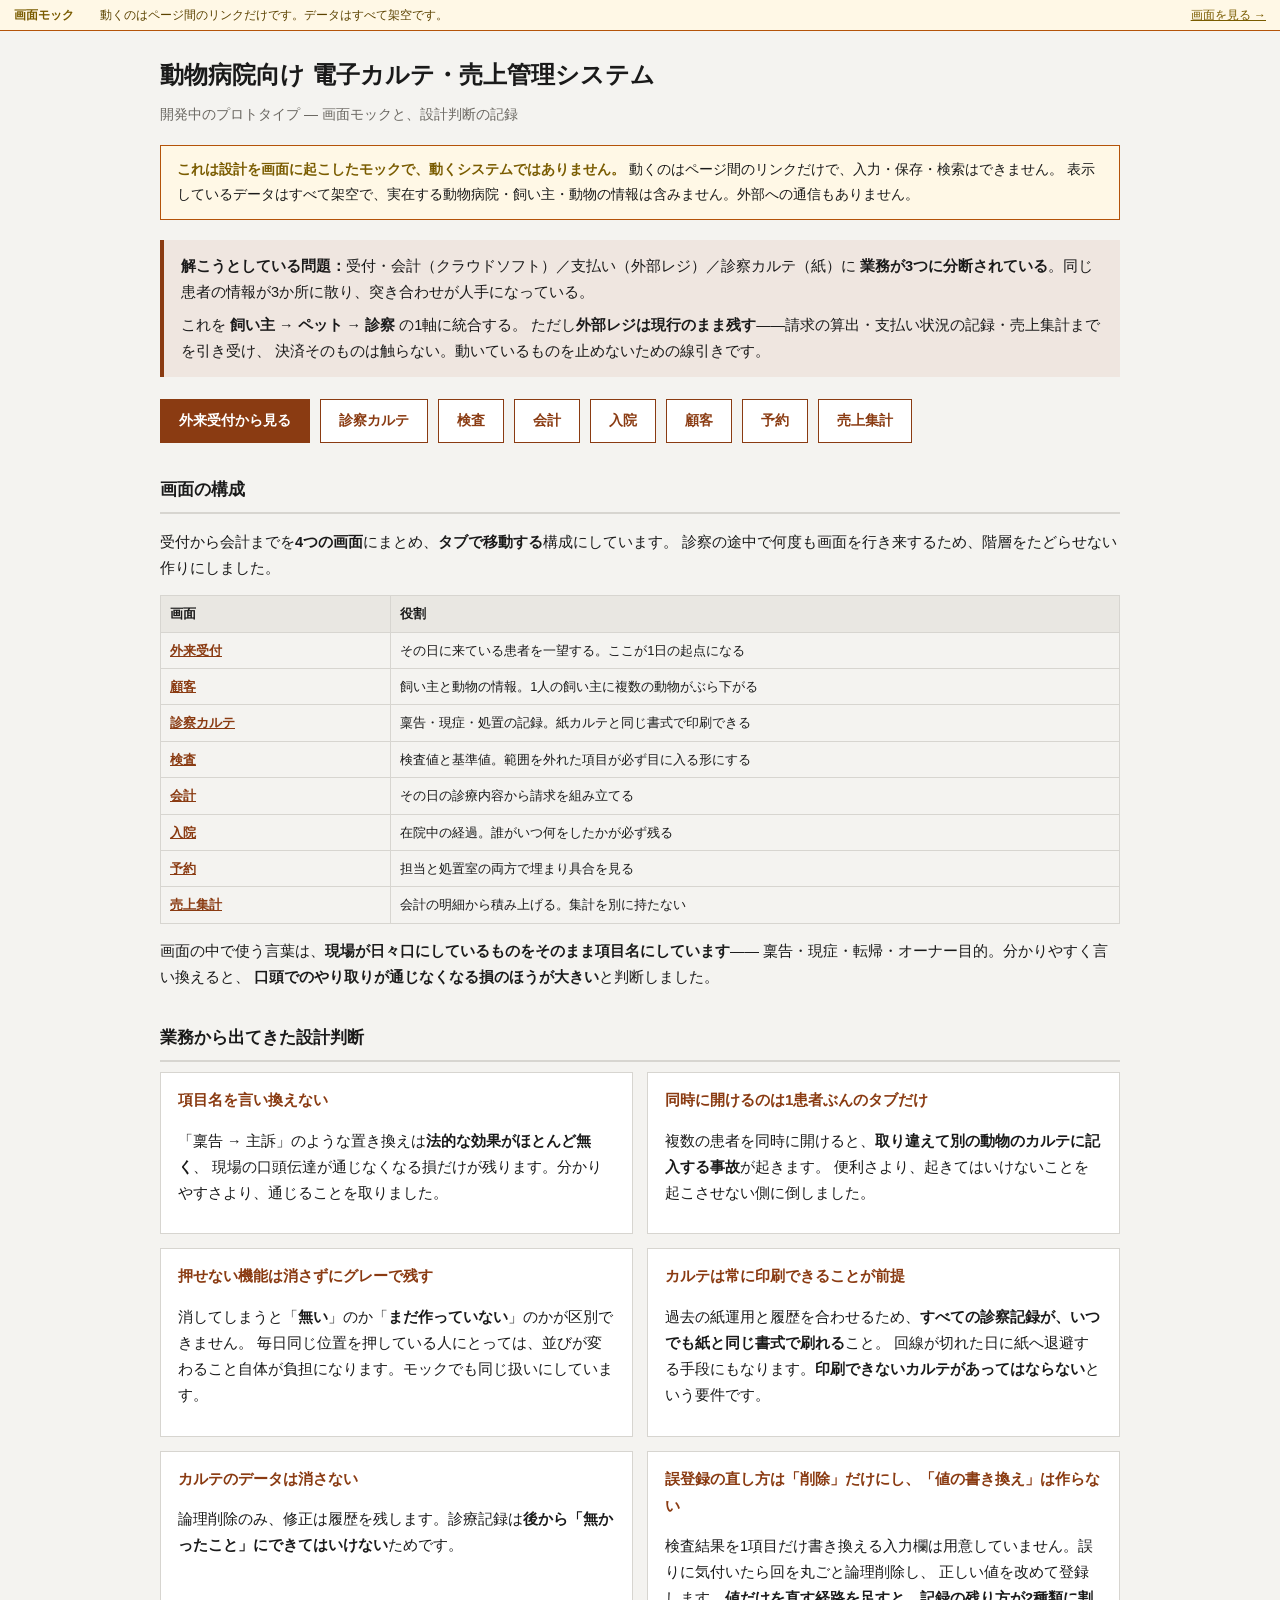
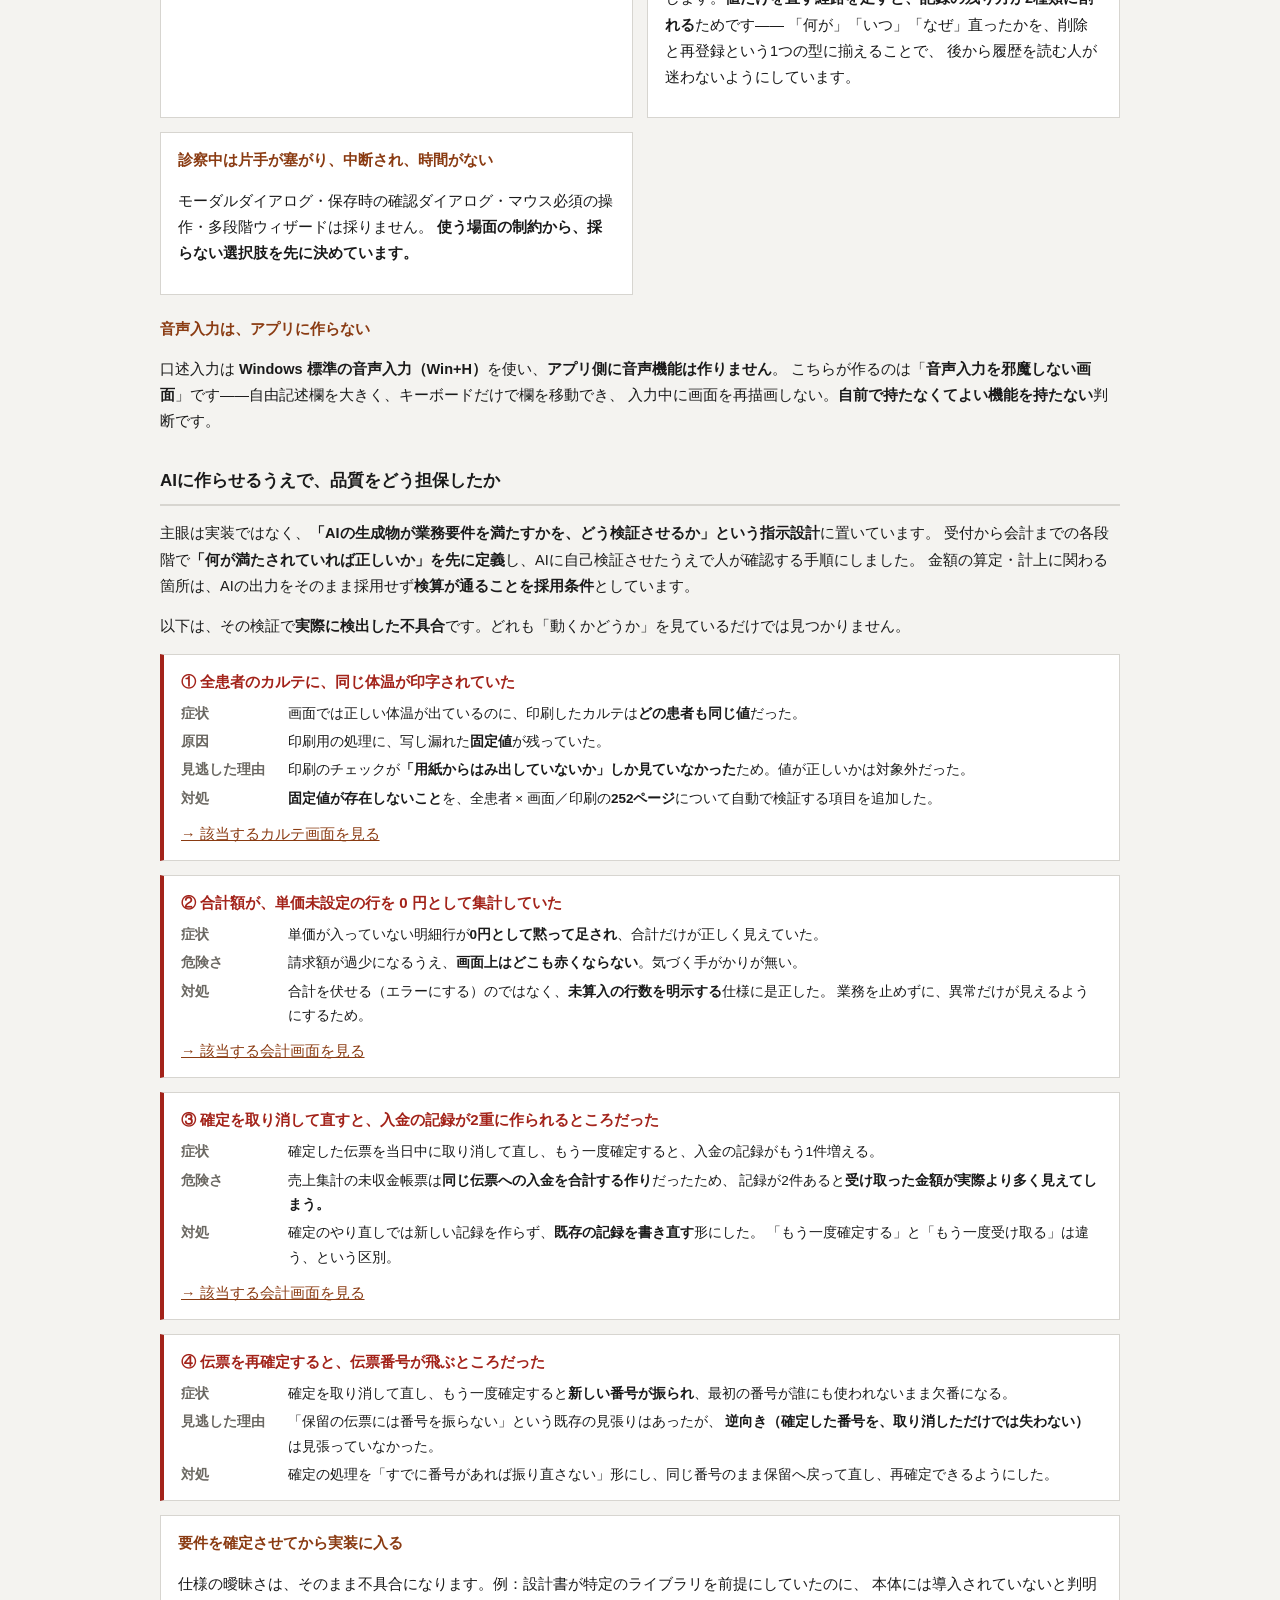
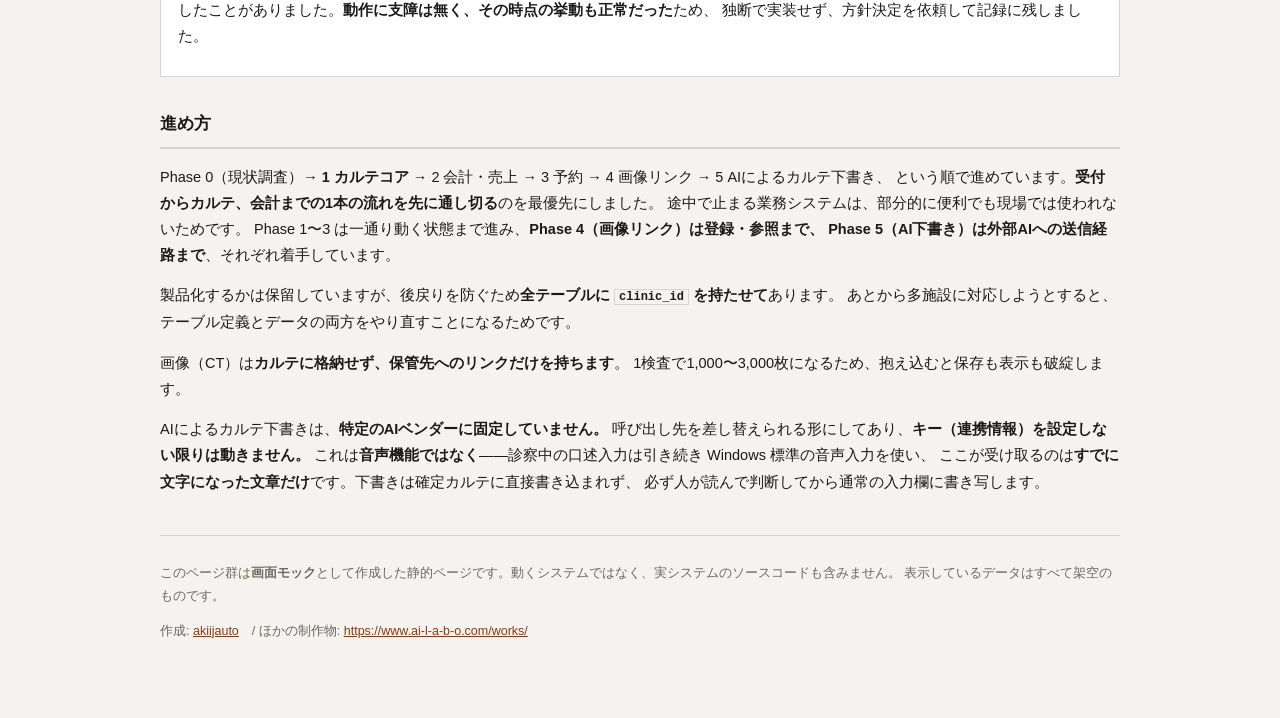
<file: index.html>
<!DOCTYPE html>
<html lang="ja">
<head>
<meta charset="UTF-8">
<meta name="viewport" content="width=device-width, initial-scale=1">
<title>動物病院向け電子カルテ — 画面モックと設計判断</title>
<meta name="description" content="開発中の動物病院向け電子カルテの画面モック。紙カルテ・分断された業務を1軸に統合する設計と、AIに業務システムを作らせる際の品質担保の考え方。">
<link rel="stylesheet" href="style.css">
</head>
<body>

<div class="mockbar">
  <b>画面モック</b>　動くのはページ間のリンクだけです。データはすべて架空です。
  <a href="list.html">画面を見る →</a>
</div>

<div class="wrap">

<h1>動物病院向け 電子カルテ・売上管理システム</h1>
<p class="sub">開発中のプロトタイプ — 画面モックと、設計判断の記録</p>

<div class="banner">
  <b>これは設計を画面に起こしたモックで、動くシステムではありません。</b>
  動くのはページ間のリンクだけで、入力・保存・検索はできません。
  表示しているデータはすべて架空で、実在する動物病院・飼い主・動物の情報は含みません。外部への通信もありません。
</div>

<div class="lead">
  <p><b>解こうとしている問題：</b>受付・会計（クラウドソフト）／支払い（外部レジ）／診察カルテ（紙）に
  <b>業務が3つに分断されている</b>。同じ患者の情報が3か所に散り、突き合わせが人手になっている。</p>
  <p>これを <b>飼い主 → ペット → 診察</b> の1軸に統合する。
  ただし<b>外部レジは現行のまま残す</b>——請求の算出・支払い状況の記録・売上集計までを引き受け、
  決済そのものは触らない。動いているものを止めないための線引きです。</p>
</div>

<div class="btnrow">
  <a href="list.html">外来受付から見る</a>
  <a class="ghost" href="karte.html">診察カルテ</a>
  <a class="ghost" href="exam.html">検査</a>
  <a class="ghost" href="accounting.html">会計</a>
  <a class="ghost" href="ward.html">入院</a>
  <a class="ghost" href="owner.html">顧客</a>
  <a class="ghost" href="reservation.html">予約</a>
  <a class="ghost" href="sales.html">売上集計</a>
</div>

<h2>画面の構成</h2>

<p>受付から会計までを<b>4つの画面</b>にまとめ、<b>タブで移動する</b>構成にしています。
診察の途中で何度も画面を行き来するため、階層をたどらせない作りにしました。</p>

<table>
<tr><th style="width:24%">画面</th><th>役割</th></tr>
<tr><td><a href="list.html"><b>外来受付</b></a></td><td>その日に来ている患者を一望する。ここが1日の起点になる</td></tr>
<tr><td><a href="owner.html"><b>顧客</b></a></td><td>飼い主と動物の情報。1人の飼い主に複数の動物がぶら下がる</td></tr>
<tr><td><a href="karte.html"><b>診察カルテ</b></a></td><td>稟告・現症・処置の記録。紙カルテと同じ書式で印刷できる</td></tr>
<tr><td><a href="exam.html"><b>検査</b></a></td><td>検査値と基準値。範囲を外れた項目が必ず目に入る形にする</td></tr>
<tr><td><a href="accounting.html"><b>会計</b></a></td><td>その日の診療内容から請求を組み立てる</td></tr>
<tr><td><a href="ward.html"><b>入院</b></a></td><td>在院中の経過。誰がいつ何をしたかが必ず残る</td></tr>
<tr><td><a href="reservation.html"><b>予約</b></a></td><td>担当と処置室の両方で埋まり具合を見る</td></tr>
<tr><td><a href="sales.html"><b>売上集計</b></a></td><td>会計の明細から積み上げる。集計を別に持たない</td></tr>
</table>

<p>画面の中で使う言葉は、<b>現場が日々口にしているものをそのまま項目名にしています</b>——
稟告・現症・転帰・オーナー目的。分かりやすく言い換えると、
<b>口頭でのやり取りが通じなくなる損のほうが大きい</b>と判断しました。</p>

<h2>業務から出てきた設計判断</h2>

<div class="grid2">
  <div class="card">
    <h3>項目名を言い換えない</h3>
    <p>「稟告 → 主訴」のような置き換えは<b>法的な効果がほとんど無く</b>、
    現場の口頭伝達が通じなくなる損だけが残ります。分かりやすさより、通じることを取りました。</p>
  </div>
  <div class="card">
    <h3>同時に開けるのは1患者ぶんのタブだけ</h3>
    <p>複数の患者を同時に開けると、<b>取り違えて別の動物のカルテに記入する事故</b>が起きます。
    便利さより、起きてはいけないことを起こさせない側に倒しました。</p>
  </div>
  <div class="card">
    <h3>押せない機能は消さずにグレーで残す</h3>
    <p>消してしまうと「<b>無い</b>」のか「<b>まだ作っていない</b>」のかが区別できません。
    毎日同じ位置を押している人にとっては、並びが変わること自体が負担になります。モックでも同じ扱いにしています。</p>
  </div>
  <div class="card">
    <h3>カルテは常に印刷できることが前提</h3>
    <p>過去の紙運用と履歴を合わせるため、<b>すべての診察記録が、いつでも紙と同じ書式で刷れる</b>こと。
    回線が切れた日に紙へ退避する手段にもなります。<b>印刷できないカルテがあってはならない</b>という要件です。</p>
  </div>
  <div class="card">
    <h3>カルテのデータは消さない</h3>
    <p>論理削除のみ、修正は履歴を残します。診療記録は<b>後から「無かったこと」にできてはいけない</b>ためです。</p>
  </div>
  <div class="card">
    <h3>誤登録の直し方は「削除」だけにし、「値の書き換え」は作らない</h3>
    <p>検査結果を1項目だけ書き換える入力欄は用意していません。誤りに気付いたら回を丸ごと論理削除し、
    正しい値を改めて登録します。<b>値だけを直す経路を足すと、記録の残り方が2種類に割れる</b>ためです——
    「何が」「いつ」「なぜ」直ったかを、削除と再登録という1つの型に揃えることで、
    後から履歴を読む人が迷わないようにしています。</p>
  </div>
  <div class="card">
    <h3>診察中は片手が塞がり、中断され、時間がない</h3>
    <p>モーダルダイアログ・保存時の確認ダイアログ・マウス必須の操作・多段階ウィザードは採りません。
    <b>使う場面の制約から、採らない選択肢を先に決めています。</b></p>
  </div>
</div>

<h3>音声入力は、アプリに作らない</h3>
<p>口述入力は <b>Windows 標準の音声入力（Win+H）</b>を使い、<b>アプリ側に音声機能は作りません</b>。
こちらが作るのは「<b>音声入力を邪魔しない画面</b>」です——自由記述欄を大きく、キーボードだけで欄を移動でき、
入力中に画面を再描画しない。<b>自前で持たなくてよい機能を持たない</b>判断です。</p>

<h2 id="findings">AIに作らせるうえで、品質をどう担保したか</h2>

<p>主眼は実装ではなく、<b>「AIの生成物が業務要件を満たすかを、どう検証させるか」という指示設計</b>に置いています。
受付から会計までの各段階で<b>「何が満たされていれば正しいか」を先に定義</b>し、AIに自己検証させたうえで人が確認する手順にしました。
金額の算定・計上に関わる箇所は、AIの出力をそのまま採用せず<b>検算が通ることを採用条件</b>としています。</p>

<p>以下は、その検証で<b>実際に検出した不具合</b>です。どれも「動くかどうか」を見ているだけでは見つかりません。</p>

<div class="finding">
  <h3>① 全患者のカルテに、同じ体温が印字されていた</h3>
  <dl>
    <dt>症状</dt><dd>画面では正しい体温が出ているのに、印刷したカルテは<b>どの患者も同じ値</b>だった。</dd>
    <dt>原因</dt><dd>印刷用の処理に、写し漏れた<b>固定値</b>が残っていた。</dd>
    <dt>見逃した理由</dt>
    <dd>印刷のチェックが<b>「用紙からはみ出していないか」しか見ていなかった</b>ため。値が正しいかは対象外だった。</dd>
    <dt>対処</dt><dd><b>固定値が存在しないこと</b>を、全患者 × 画面／印刷の<b>252ページ</b>について自動で検証する項目を追加した。</dd>
  </dl>
  <p style="margin:10px 0 0"><a href="karte.html">→ 該当するカルテ画面を見る</a></p>
</div>

<div class="finding">
  <h3>② 合計額が、単価未設定の行を 0 円として集計していた</h3>
  <dl>
    <dt>症状</dt><dd>単価が入っていない明細行が<b>0円として黙って足され</b>、合計だけが正しく見えていた。</dd>
    <dt>危険さ</dt><dd>請求額が過少になるうえ、<b>画面上はどこも赤くならない</b>。気づく手がかりが無い。</dd>
    <dt>対処</dt><dd>合計を伏せる（エラーにする）のではなく、<b>未算入の行数を明示する</b>仕様に是正した。
      業務を止めずに、異常だけが見えるようにするため。</dd>
  </dl>
  <p style="margin:10px 0 0"><a href="accounting.html">→ 該当する会計画面を見る</a></p>
</div>

<div class="finding">
  <h3>③ 確定を取り消して直すと、入金の記録が2重に作られるところだった</h3>
  <dl>
    <dt>症状</dt><dd>確定した伝票を当日中に取り消して直し、もう一度確定すると、入金の記録がもう1件増える。</dd>
    <dt>危険さ</dt><dd>売上集計の未収金帳票は<b>同じ伝票への入金を合計する作り</b>だったため、
      記録が2件あると<b>受け取った金額が実際より多く見えてしまう。</b></dd>
    <dt>対処</dt><dd>確定のやり直しでは新しい記録を作らず、<b>既存の記録を書き直す</b>形にした。
      「もう一度確定する」と「もう一度受け取る」は違う、という区別。</dd>
  </dl>
  <p style="margin:10px 0 0"><a href="accounting.html">→ 該当する会計画面を見る</a></p>
</div>

<div class="finding">
  <h3>④ 伝票を再確定すると、伝票番号が飛ぶところだった</h3>
  <dl>
    <dt>症状</dt><dd>確定を取り消して直し、もう一度確定すると<b>新しい番号が振られ</b>、最初の番号が誰にも使われないまま欠番になる。</dd>
    <dt>見逃した理由</dt><dd>「保留の伝票には番号を振らない」という既存の見張りはあったが、
      <b>逆向き（確定した番号を、取り消しただけでは失わない）</b>は見張っていなかった。</dd>
    <dt>対処</dt><dd>確定の処理を「すでに番号があれば振り直さない」形にし、同じ番号のまま保留へ戻って直し、再確定できるようにした。</dd>
  </dl>
</div>

<div class="card">
  <h3>要件を確定させてから実装に入る</h3>
  <p>仕様の曖昧さは、そのまま不具合になります。例：設計書が特定のライブラリを前提にしていたのに、
  本体には導入されていないと判明したことがありました。<b>動作に支障は無く、その時点の挙動も正常だった</b>ため、
  独断で実装せず、方針決定を依頼して記録に残しました。</p>
</div>

<h2>進め方</h2>

<p>Phase 0（現状調査）→ <b>1 カルテコア</b> → 2 会計・売上 → 3 予約 → 4 画像リンク → 5 AIによるカルテ下書き、
という順で進めています。<b>受付からカルテ、会計までの1本の流れを先に通し切る</b>のを最優先にしました。
途中で止まる業務システムは、部分的に便利でも現場では使われないためです。
Phase 1〜3 は一通り動く状態まで進み、<b>Phase 4（画像リンク）は登録・参照まで、
Phase 5（AI下書き）は外部AIへの送信経路まで</b>、それぞれ着手しています。</p>

<p>製品化するかは保留していますが、後戻りを防ぐため<b>全テーブルに <code>clinic_id</code> を持たせて</b>あります。
あとから多施設に対応しようとすると、テーブル定義とデータの両方をやり直すことになるためです。</p>

<p>画像（CT）は<b>カルテに格納せず、保管先へのリンクだけを持ちます</b>。
1検査で1,000〜3,000枚になるため、抱え込むと保存も表示も破綻します。</p>

<p>AIによるカルテ下書きは、<b>特定のAIベンダーに固定していません。</b>
呼び出し先を差し替えられる形にしてあり、<b>キー（連携情報）を設定しない限りは動きません。</b>
これは<b>音声機能ではなく</b>——診察中の口述入力は引き続き Windows 標準の音声入力を使い、
ここが受け取るのは<b>すでに文字になった文章だけ</b>です。下書きは確定カルテに直接書き込まれず、
必ず人が読んで判断してから通常の入力欄に書き写します。</p>

<footer>
  <p>このページ群は<b>画面モック</b>として作成した静的ページです。動くシステムではなく、実システムのソースコードも含みません。
  表示しているデータはすべて架空のものです。</p>
  <p>作成: <a href="https://github.com/akiijauto">akiijauto</a>　/
  ほかの制作物: <a href="https://www.ai-l-a-b-o.com/works/">https://www.ai-l-a-b-o.com/works/</a></p>
</footer>

</div>
</body>
</html>
</file>
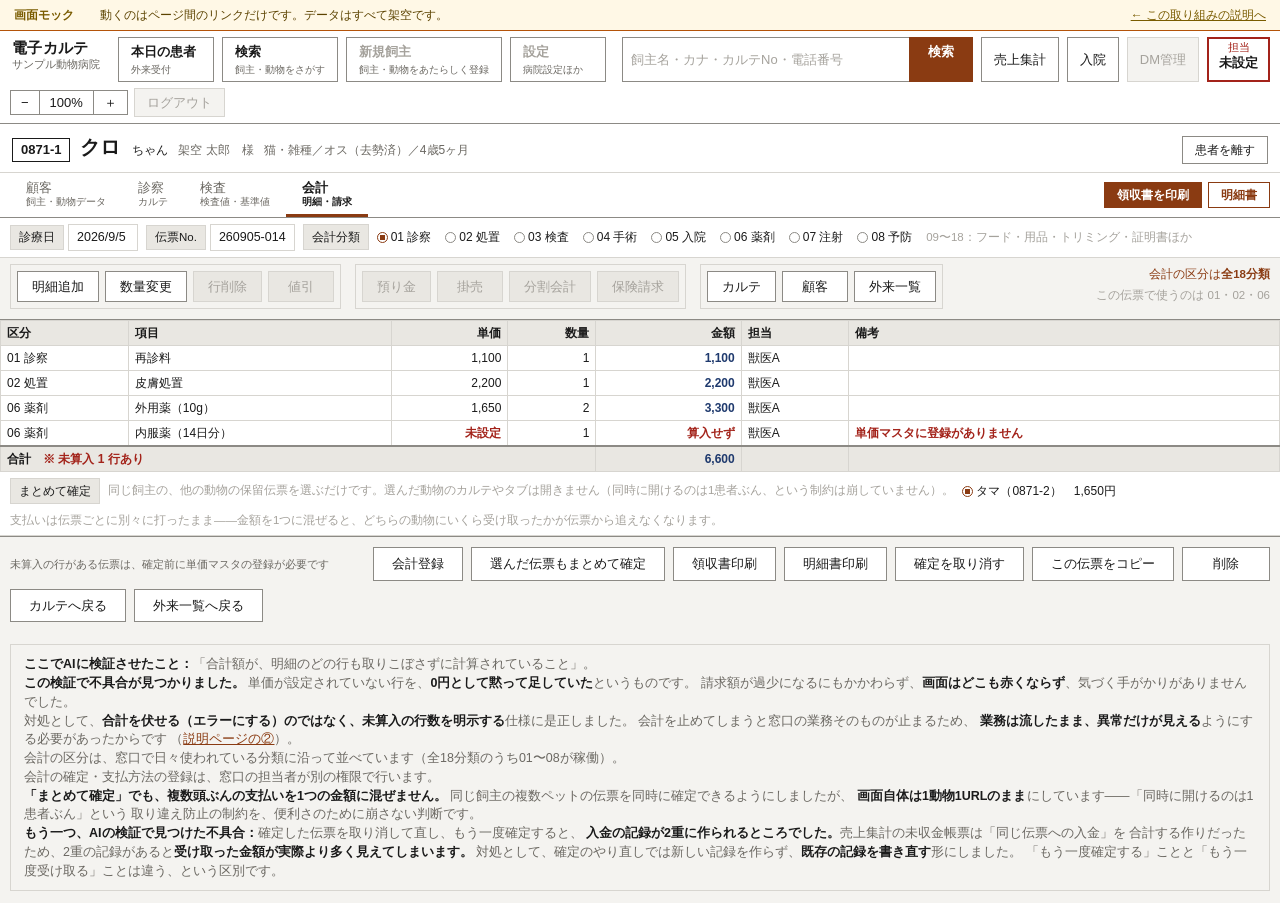
<file: accounting.html>
<!DOCTYPE html>
<html lang="ja">
<head>
<meta charset="UTF-8">
<meta name="viewport" content="width=device-width, initial-scale=1">
<title>会計｜電子カルテ 画面モック</title>
<link rel="stylesheet" href="style.css">
</head>
<body>

<div class="mockbar">
  <b>画面モック</b>　動くのはページ間のリンクだけです。データはすべて架空です。
  <a href="index.html">← この取り組みの説明へ</a>
</div>

<div class="shell">
  <div class="shell-top">
    <div class="brand"><div class="name">電子カルテ</div><div class="clinic">サンプル動物病院</div></div>
    <a class="navbtn" href="list.html"><span class="t">本日の患者</span><span class="s">外来受付</span></a>
    <a class="navbtn" href="owner.html"><span class="t">検索</span><span class="s">飼主・動物をさがす</span></a>
    <span class="navbtn" style="color:var(--ink-faint)"><span class="t">新規飼主</span><span class="s">飼主・動物をあたらしく登録</span></span>
    <span class="navbtn" style="color:var(--ink-faint)"><span class="t">設定</span><span class="s">病院設定ほか</span></span>
    <span class="searchbox"><input value="飼主名・カナ・カルテNo・電話番号" readonly><span class="go">検索</span></span>
    <a class="tool" href="sales.html">売上集計</a>
    <a class="tool" href="ward.html">入院</a>
    <span class="tool off">DM管理</span>
    <span class="staff">担当<b>未設定</b></span>
  </div>
  <div class="shell-sub">
    <span class="zoom"><span>−</span><span>100%</span><span>＋</span></span>
    <span class="tool off">ログアウト</span>
  </div>
</div>

<div class="patient">
  <span class="no">0871-1</span>
  <span class="nm">クロ<small>　ちゃん</small></span>
  <span class="meta">架空 太郎　様</span>
  <span class="meta">猫・雑種／オス（去勢済）／4歳5ヶ月</span>
  <span class="right"><a class="tool" href="list.html">患者を離す</a></span>
</div>

<div class="tabs">
  <a href="owner.html">顧客<span class="s">飼主・動物データ</span></a>
  <a href="karte.html">診察<span class="s">カルテ</span></a>
  <a href="exam.html">検査<span class="s">検査値・基準値</span></a>
  <a href="accounting.html" class="is-current">会計<span class="s">明細・請求</span></a>
  <div class="right">
    <span class="btn">領収書を印刷</span>
    <span class="btn ghost">明細書</span>
  </div>
</div>

<div class="picker">
  <span class="field"><span class="lb">診療日</span><span class="val">2026/9/5</span></span>
  <span class="field"><span class="lb">伝票No.</span><span class="val">260905-014</span></span>
  <span class="lb">会計分類</span>
  <span class="radio on"><i></i>01 診察</span>
  <span class="radio"><i></i>02 処置</span>
  <span class="radio"><i></i>03 検査</span>
  <span class="radio"><i></i>04 手術</span>
  <span class="radio"><i></i>05 入院</span>
  <span class="radio"><i></i>06 薬剤</span>
  <span class="radio"><i></i>07 注射</span>
  <span class="radio"><i></i>08 予防</span>
  <span class="faint">09〜18：フード・用品・トリミング・証明書ほか</span>
</div>

<div class="fnrow">
  <div class="fngroup">
    <button>明細追加</button>
    <button>数量変更</button>
    <button class="off" disabled>行削除</button>
    <button class="off" disabled>値引</button>
  </div>
  <div class="fngroup">
    <button class="off" disabled>預り金</button>
    <button class="off" disabled>掛売</button>
    <button class="off" disabled>分割会計</button>
    <button class="off" disabled>保険請求</button>
  </div>
  <div class="fngroup">
    <a href="karte.html">カルテ</a>
    <a href="owner.html">顧客</a>
    <a href="list.html">外来一覧</a>
  </div>
  <div class="fnnote">
    会計の区分は<b>全18分類</b><br>
    <span style="color:var(--ink-faint)">この伝票で使うのは 01・02・06</span>
  </div>
</div>

<div class="gridwrap">
<table class="grid">
  <thead>
    <tr>
      <th>区分</th><th>項目</th><th class="r">単価</th><th class="r">数量</th><th class="r">金額</th>
      <th>担当</th><th>備考</th>
    </tr>
  </thead>
  <tbody>
    <tr><td>01 診察</td><td>再診料</td><td class="r">1,100</td><td class="r">1</td><td class="amt">1,100</td>
        <td>獣医A</td><td></td></tr>
    <tr><td>02 処置</td><td>皮膚処置</td><td class="r">2,200</td><td class="r">1</td><td class="amt">2,200</td>
        <td>獣医A</td><td></td></tr>
    <tr><td>06 薬剤</td><td>外用薬（10g）</td><td class="r">1,650</td><td class="r">2</td><td class="amt">3,300</td>
        <td>獣医A</td><td></td></tr>
    <tr><td>06 薬剤</td><td>内服薬（14日分）</td>
        <td class="r warn">未設定</td><td class="r">1</td><td class="r warn">算入せず</td>
        <td>獣医A</td><td class="warn">単価マスタに登録がありません</td></tr>
    <tr class="sum">
      <td colspan="4">合計　<span class="warn">※ 未算入 1 行あり</span></td>
      <td class="amt">6,600</td><td></td><td></td>
    </tr>
  </tbody>
</table>
</div>

<div class="picker">
  <span class="lb">まとめて確定</span>
  <span class="faint">同じ飼主の、他の動物の保留伝票を選ぶだけです。選んだ動物のカルテやタブは開きません（同時に開けるのは1患者ぶん、という制約は崩していません）。</span>
  <span class="radio on"><i></i>タマ（0871-2）　1,650円</span>
  <span class="faint">支払いは伝票ごとに別々に打ったまま——金額を1つに混ぜると、どちらの動物にいくら受け取ったかが伝票から追えなくなります。</span>
</div>

<div class="actions">
  <span class="keys">未算入の行がある伝票は、確定前に単価マスタの登録が必要です</span>
  <button>会計登録</button>
  <button>選んだ伝票もまとめて確定</button>
  <button>領収書印刷</button>
  <button>明細書印刷</button>
  <button>確定を取り消す</button>
  <button>この伝票をコピー</button>
  <button>削除</button>
  <a href="karte.html">カルテへ戻る</a>
  <a href="list.html">外来一覧へ戻る</a>
</div>

<div class="note">
  <b>ここでAIに検証させたこと：</b>「合計額が、明細のどの行も取りこぼさずに計算されていること」。<br>
  <b>この検証で不具合が見つかりました。</b>
  単価が設定されていない行を、<b>0円として黙って足していた</b>というものです。
  請求額が過少になるにもかかわらず、<b>画面はどこも赤くならず</b>、気づく手がかりがありませんでした。<br>
  対処として、<b>合計を伏せる（エラーにする）のではなく、未算入の行数を明示する</b>仕様に是正しました。
  会計を止めてしまうと窓口の業務そのものが止まるため、
  <b>業務は流したまま、異常だけが見える</b>ようにする必要があったからです
  （<a href="index.html#findings">説明ページの②</a>）。<br>
  会計の区分は、窓口で日々使われている分類に沿って並べています（全18分類のうち01〜08が稼働）。<br>
  会計の確定・支払方法の登録は、窓口の担当者が別の権限で行います。<br>
  <b>「まとめて確定」でも、複数頭ぶんの支払いを1つの金額に混ぜません。</b>
  同じ飼主の複数ペットの伝票を同時に確定できるようにしましたが、
  <b>画面自体は1動物1URLのまま</b>にしています——「同時に開けるのは1患者ぶん」という
  取り違え防止の制約を、便利さのために崩さない判断です。<br>
  <b>もう一つ、AIの検証で見つけた不具合：</b>確定した伝票を取り消して直し、もう一度確定すると、
  <b>入金の記録が2重に作られるところでした。</b>売上集計の未収金帳票は「同じ伝票への入金」を
  合計する作りだったため、2重の記録があると<b>受け取った金額が実際より多く見えてしまいます。</b>
  対処として、確定のやり直しでは新しい記録を作らず、<b>既存の記録を書き直す</b>形にしました。
  「もう一度確定する」ことと「もう一度受け取る」ことは違う、という区別です。
</div>

</body>
</html>
</file>
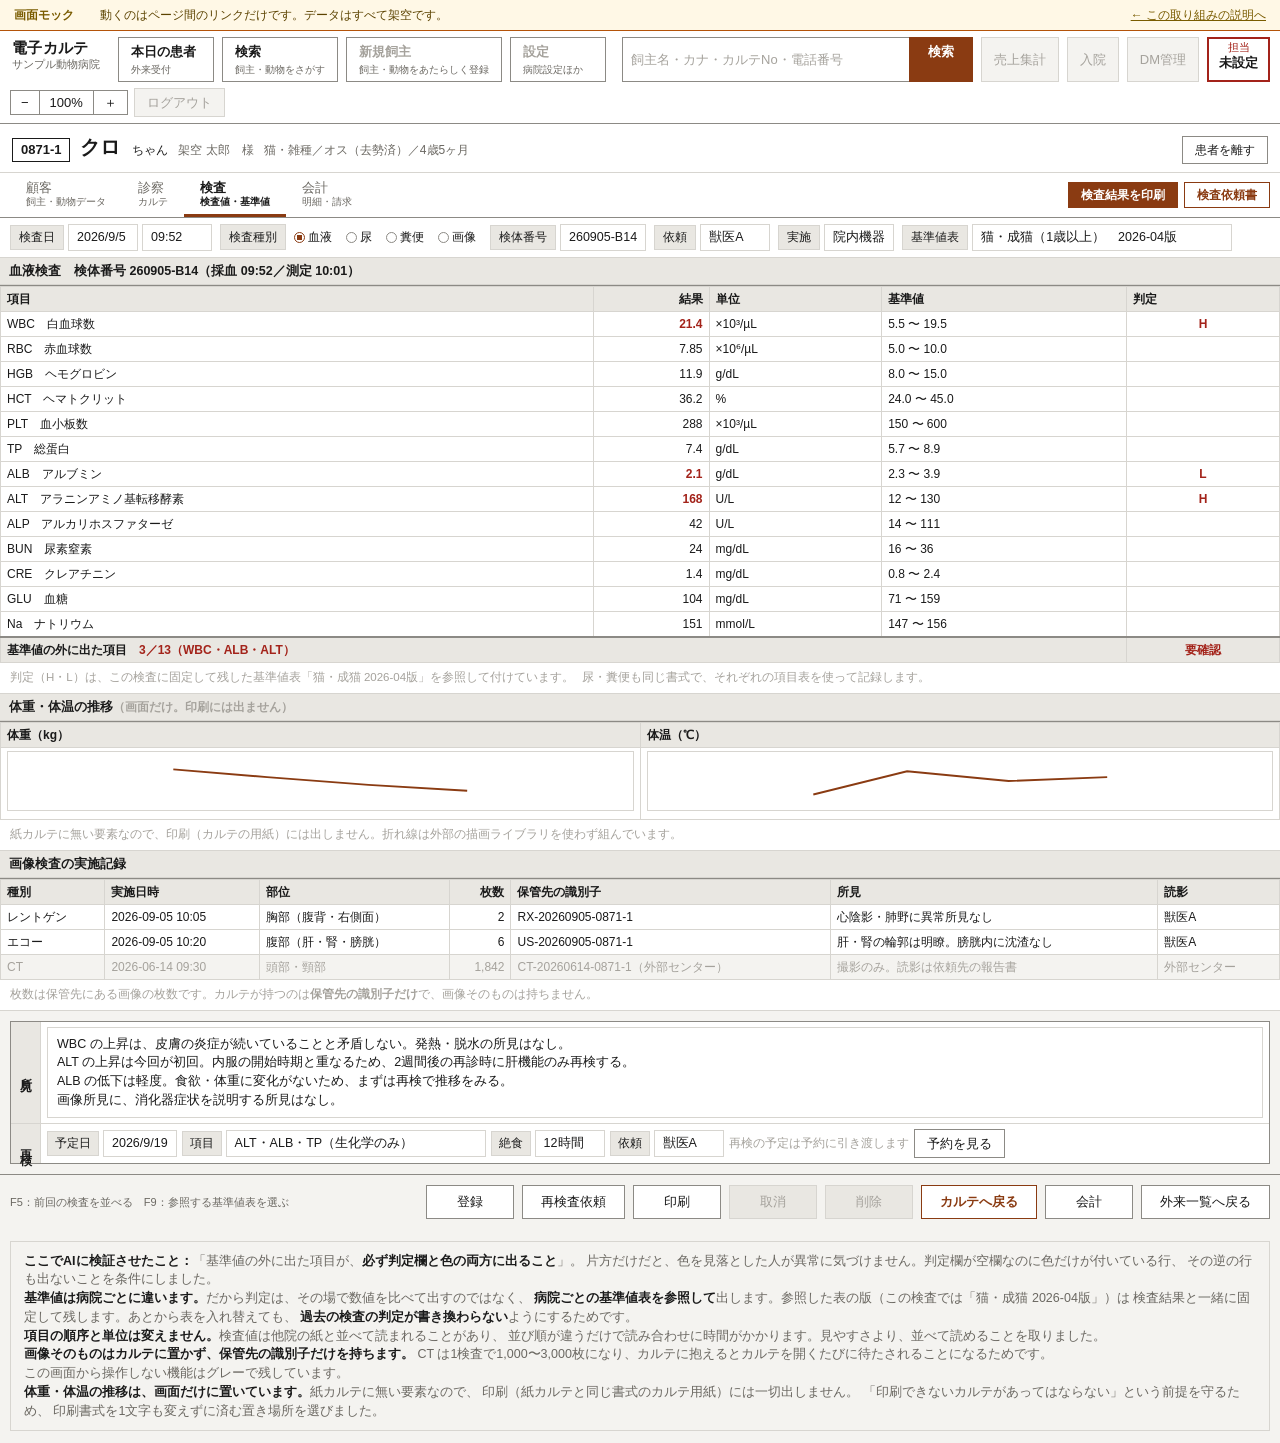
<file: exam.html>
<!DOCTYPE html>
<html lang="ja">
<head>
<meta charset="UTF-8">
<meta name="viewport" content="width=device-width, initial-scale=1">
<title>検査｜電子カルテ 画面モック</title>
<link rel="stylesheet" href="style.css">
</head>
<body>

<div class="mockbar">
  <b>画面モック</b>　動くのはページ間のリンクだけです。データはすべて架空です。
  <a href="index.html">← この取り組みの説明へ</a>
</div>

<div class="shell">
  <div class="shell-top">
    <div class="brand"><div class="name">電子カルテ</div><div class="clinic">サンプル動物病院</div></div>
    <a class="navbtn" href="list.html"><span class="t">本日の患者</span><span class="s">外来受付</span></a>
    <a class="navbtn" href="owner.html"><span class="t">検索</span><span class="s">飼主・動物をさがす</span></a>
    <span class="navbtn" style="color:var(--ink-faint)"><span class="t">新規飼主</span><span class="s">飼主・動物をあたらしく登録</span></span>
    <span class="navbtn" style="color:var(--ink-faint)"><span class="t">設定</span><span class="s">病院設定ほか</span></span>
    <span class="searchbox"><input value="飼主名・カナ・カルテNo・電話番号" readonly><span class="go">検索</span></span>
    <span class="tool off">売上集計</span>
    <span class="tool off">入院</span>
    <span class="tool off">DM管理</span>
    <span class="staff">担当<b>未設定</b></span>
  </div>
  <div class="shell-sub">
    <span class="zoom"><span>−</span><span>100%</span><span>＋</span></span>
    <span class="tool off">ログアウト</span>
  </div>
</div>

<div class="patient">
  <span class="no">0871-1</span>
  <span class="nm">クロ<small>　ちゃん</small></span>
  <span class="meta">架空 太郎　様</span>
  <span class="meta">猫・雑種／オス（去勢済）／4歳5ヶ月</span>
  <span class="right"><a class="tool" href="list.html">患者を離す</a></span>
</div>

<div class="tabs">
  <a href="owner.html">顧客<span class="s">飼主・動物データ</span></a>
  <a href="karte.html">診察<span class="s">カルテ</span></a>
  <a href="exam.html" class="is-current">検査<span class="s">検査値・基準値</span></a>
  <a href="accounting.html">会計<span class="s">明細・請求</span></a>
  <div class="right">
    <span class="btn">検査結果を印刷</span>
    <span class="btn ghost">検査依頼書</span>
  </div>
</div>

<div class="picker">
  <span class="field"><span class="lb">検査日</span><span class="val">2026/9/5</span><span class="val">09:52</span></span>
  <span class="lb">検査種別</span>
  <span class="radio on"><i></i>血液</span>
  <span class="radio"><i></i>尿</span>
  <span class="radio"><i></i>糞便</span>
  <span class="radio"><i></i>画像</span>
  <span class="field"><span class="lb">検体番号</span><span class="val">260905-B14</span></span>
  <span class="field"><span class="lb">依頼</span><span class="val">獣医A</span></span>
  <span class="field"><span class="lb">実施</span><span class="val">院内機器</span></span>
  <span class="field"><span class="lb">基準値表</span><span class="val wide">猫・成猫（1歳以上）　2026-04版</span></span>
</div>

<div class="ptitle">血液検査　検体番号 260905-B14（採血 09:52／測定 10:01）</div>

<div class="gridwrap">
<table class="grid">
  <thead>
    <tr><th>項目</th><th class="r">結果</th><th>単位</th><th>基準値</th><th>判定</th></tr>
  </thead>
  <tbody>
    <tr><td>WBC　白血球数</td><td class="r warn">21.4</td><td>×10³/µL</td><td>5.5 〜 19.5</td><td class="c warn">H</td></tr>
    <tr><td>RBC　赤血球数</td><td class="r">7.85</td><td>×10⁶/µL</td><td>5.0 〜 10.0</td><td class="c"></td></tr>
    <tr><td>HGB　ヘモグロビン</td><td class="r">11.9</td><td>g/dL</td><td>8.0 〜 15.0</td><td class="c"></td></tr>
    <tr><td>HCT　ヘマトクリット</td><td class="r">36.2</td><td>%</td><td>24.0 〜 45.0</td><td class="c"></td></tr>
    <tr><td>PLT　血小板数</td><td class="r">288</td><td>×10³/µL</td><td>150 〜 600</td><td class="c"></td></tr>
    <tr><td>TP　総蛋白</td><td class="r">7.4</td><td>g/dL</td><td>5.7 〜 8.9</td><td class="c"></td></tr>
    <tr><td>ALB　アルブミン</td><td class="r warn">2.1</td><td>g/dL</td><td>2.3 〜 3.9</td><td class="c warn">L</td></tr>
    <tr><td>ALT　アラニンアミノ基転移酵素</td><td class="r warn">168</td><td>U/L</td><td>12 〜 130</td><td class="c warn">H</td></tr>
    <tr><td>ALP　アルカリホスファターゼ</td><td class="r">42</td><td>U/L</td><td>14 〜 111</td><td class="c"></td></tr>
    <tr><td>BUN　尿素窒素</td><td class="r">24</td><td>mg/dL</td><td>16 〜 36</td><td class="c"></td></tr>
    <tr><td>CRE　クレアチニン</td><td class="r">1.4</td><td>mg/dL</td><td>0.8 〜 2.4</td><td class="c"></td></tr>
    <tr><td>GLU　血糖</td><td class="r">104</td><td>mg/dL</td><td>71 〜 159</td><td class="c"></td></tr>
    <tr><td>Na　ナトリウム</td><td class="r">151</td><td>mmol/L</td><td>147 〜 156</td><td class="c"></td></tr>
    <tr class="sum">
      <td colspan="4">基準値の外に出た項目　<span class="warn">3／13（WBC・ALB・ALT）</span></td>
      <td class="c warn">要確認</td>
    </tr>
  </tbody>
</table>
</div>

<div class="picker">
  <span class="faint">判定（H・L）は、この検査に固定して残した基準値表「猫・成猫 2026-04版」を参照して付けています。</span>
  <span class="faint">尿・糞便も同じ書式で、それぞれの項目表を使って記録します。</span>
</div>

<div class="ptitle">体重・体温の推移<span class="faint">（画面だけ。印刷には出ません）</span></div>

<div class="gridwrap">
  <table class="grid">
    <thead><tr><th>体重（kg）</th><th>体温（℃）</th></tr></thead>
    <tbody>
      <tr>
        <td><svg viewBox="0 0 320 60" width="100%" height="60" style="background:var(--paper);border:1px solid var(--rule)">
          <polyline points="8,18 105,26 210,34 312,40" fill="none" stroke="var(--accent)" stroke-width="2"></polyline>
        </svg></td>
        <td><svg viewBox="0 0 320 60" width="100%" height="60" style="background:var(--paper);border:1px solid var(--rule)">
          <polyline points="8,44 105,20 210,30 312,26" fill="none" stroke="var(--accent)" stroke-width="2"></polyline>
        </svg></td>
      </tr>
    </tbody>
  </table>
</div>

<div class="picker">
  <span class="faint">紙カルテに無い要素なので、印刷（カルテの用紙）には出しません。折れ線は外部の描画ライブラリを使わず組んでいます。</span>
</div>

<div class="ptitle">画像検査の実施記録</div>

<div class="gridwrap">
<table class="grid">
  <thead>
    <tr><th>種別</th><th>実施日時</th><th>部位</th><th class="r">枚数</th><th>保管先の識別子</th><th>所見</th><th>読影</th></tr>
  </thead>
  <tbody>
    <tr><td>レントゲン</td><td>2026-09-05 10:05</td><td>胸部（腹背・右側面）</td><td class="r">2</td>
        <td>RX-20260905-0871-1</td><td>心陰影・肺野に異常所見なし</td><td>獣医A</td></tr>
    <tr><td>エコー</td><td>2026-09-05 10:20</td><td>腹部（肝・腎・膀胱）</td><td class="r">6</td>
        <td>US-20260905-0871-1</td><td>肝・腎の輪郭は明瞭。膀胱内に沈渣なし</td><td>獣医A</td></tr>
    <tr class="done"><td>CT</td><td>2026-06-14 09:30</td><td>頭部・頸部</td><td class="r">1,842</td>
        <td>CT-20260614-0871-1（外部センター）</td><td>撮影のみ。読影は依頼先の報告書</td><td>外部センター</td></tr>
  </tbody>
</table>
</div>

<div class="picker">
  <span class="faint">枚数は保管先にある画像の枚数です。カルテが持つのは<b>保管先の識別子だけ</b>で、画像そのものは持ちません。</span>
</div>

<div class="karte">
  <div class="krow">
    <div class="klabel">所見</div>
    <div class="kbody">
      <div class="memo">WBC の上昇は、皮膚の炎症が続いていることと矛盾しない。発熱・脱水の所見はなし。
ALT の上昇は今回が初回。内服の開始時期と重なるため、2週間後の再診時に肝機能のみ再検する。
ALB の低下は軽度。食欲・体重に変化がないため、まずは再検で推移をみる。
画像所見に、消化器症状を説明する所見はなし。</div>
    </div>
  </div>
  <div class="krow">
    <div class="klabel">再検</div>
    <div class="kbody">
      <span class="field"><span class="lb">予定日</span><span class="val">2026/9/19</span></span>
      <span class="field"><span class="lb">項目</span><span class="val wide">ALT・ALB・TP（生化学のみ）</span></span>
      <span class="field"><span class="lb">絶食</span><span class="val">12時間</span></span>
      <span class="field"><span class="lb">依頼</span><span class="val">獣医A</span></span>
      <span class="faint">再検の予定は予約に引き渡します</span>
      <a class="tool" href="reservation.html">予約を見る</a>
    </div>
  </div>
</div>

<div class="actions">
  <span class="keys">F5：前回の検査を並べる　F9：参照する基準値表を選ぶ</span>
  <button>登録</button>
  <button>再検査依頼</button>
  <button>印刷</button>
  <button class="off" disabled>取消</button>
  <button class="off" disabled>削除</button>
  <a class="primary" href="karte.html">カルテへ戻る</a>
  <a href="accounting.html">会計</a>
  <a href="list.html">外来一覧へ戻る</a>
</div>

<div class="note">
  <b>ここでAIに検証させたこと：</b>「基準値の外に出た項目が、<b>必ず判定欄と色の両方に出ること</b>」。
  片方だけだと、色を見落とした人が異常に気づけません。判定欄が空欄なのに色だけが付いている行、
  その逆の行も出ないことを条件にしました。<br>
  <b>基準値は病院ごとに違います。</b>だから判定は、その場で数値を比べて出すのではなく、
  <b>病院ごとの基準値表を参照して</b>出します。参照した表の版（この検査では「猫・成猫 2026-04版」）は
  検査結果と一緒に固定して残します。あとから表を入れ替えても、
  <b>過去の検査の判定が書き換わらない</b>ようにするためです。<br>
  <b>項目の順序と単位は変えません。</b>検査値は他院の紙と並べて読まれることがあり、
  並び順が違うだけで読み合わせに時間がかかります。見やすさより、並べて読めることを取りました。<br>
  <b>画像そのものはカルテに置かず、保管先の識別子だけを持ちます。</b>
  CT は1検査で1,000〜3,000枚になり、カルテに抱えるとカルテを開くたびに待たされることになるためです。<br>
  この画面から操作しない機能はグレーで残しています。<br>
  <b>体重・体温の推移は、画面だけに置いています。</b>紙カルテに無い要素なので、
  印刷（紙カルテと同じ書式のカルテ用紙）には一切出しません。
  「印刷できないカルテがあってはならない」という前提を守るため、
  印刷書式を1文字も変えずに済む置き場所を選びました。
</div>

</body>
</html>
</file>
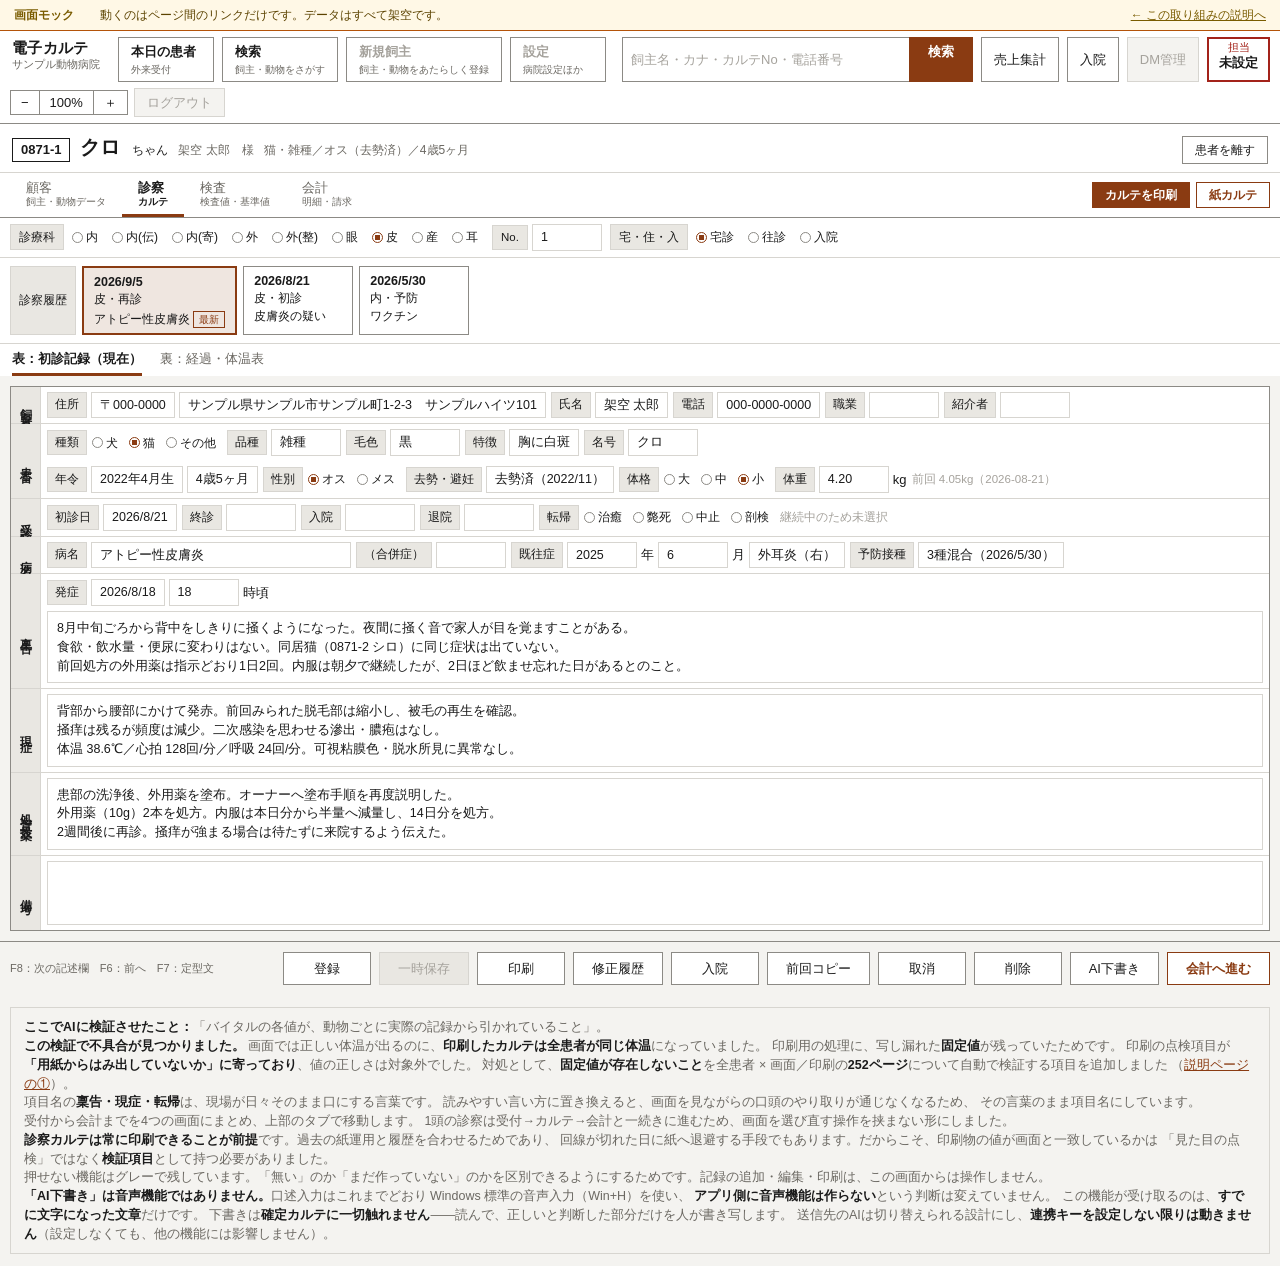
<file: karte.html>
<!DOCTYPE html>
<html lang="ja">
<head>
<meta charset="UTF-8">
<meta name="viewport" content="width=device-width, initial-scale=1">
<title>診察カルテ｜電子カルテ 画面モック</title>
<link rel="stylesheet" href="style.css">
</head>
<body>

<div class="mockbar">
  <b>画面モック</b>　動くのはページ間のリンクだけです。データはすべて架空です。
  <a href="index.html">← この取り組みの説明へ</a>
</div>

<div class="shell">
  <div class="shell-top">
    <div class="brand"><div class="name">電子カルテ</div><div class="clinic">サンプル動物病院</div></div>
    <a class="navbtn" href="list.html"><span class="t">本日の患者</span><span class="s">外来受付</span></a>
    <a class="navbtn" href="owner.html"><span class="t">検索</span><span class="s">飼主・動物をさがす</span></a>
    <span class="navbtn" style="color:var(--ink-faint)"><span class="t">新規飼主</span><span class="s">飼主・動物をあたらしく登録</span></span>
    <span class="navbtn" style="color:var(--ink-faint)"><span class="t">設定</span><span class="s">病院設定ほか</span></span>
    <span class="searchbox"><input value="飼主名・カナ・カルテNo・電話番号" readonly><span class="go">検索</span></span>
    <a class="tool" href="sales.html">売上集計</a>
    <a class="tool" href="ward.html">入院</a>
    <span class="tool off">DM管理</span>
    <span class="staff">担当<b>未設定</b></span>
  </div>
  <div class="shell-sub">
    <span class="zoom"><span>−</span><span>100%</span><span>＋</span></span>
    <span class="tool off">ログアウト</span>
  </div>
</div>

<div class="patient">
  <span class="no">0871-1</span>
  <span class="nm">クロ<small>　ちゃん</small></span>
  <span class="meta">架空 太郎　様</span>
  <span class="meta">猫・雑種／オス（去勢済）／4歳5ヶ月</span>
  <span class="right"><a class="tool" href="list.html">患者を離す</a></span>
</div>

<div class="tabs">
  <a href="owner.html">顧客<span class="s">飼主・動物データ</span></a>
  <a href="karte.html" class="is-current">診察<span class="s">カルテ</span></a>
  <a href="exam.html">検査<span class="s">検査値・基準値</span></a>
  <a href="accounting.html">会計<span class="s">明細・請求</span></a>
  <div class="right">
    <span class="btn">カルテを印刷</span>
    <span class="btn ghost">紙カルテ</span>
  </div>
</div>

<div class="picker">
  <span class="lb">診療科</span>
  <span class="radio"><i></i>内</span>
  <span class="radio"><i></i>内(伝)</span>
  <span class="radio"><i></i>内(寄)</span>
  <span class="radio"><i></i>外</span>
  <span class="radio"><i></i>外(整)</span>
  <span class="radio"><i></i>眼</span>
  <span class="radio on"><i></i>皮</span>
  <span class="radio"><i></i>産</span>
  <span class="radio"><i></i>耳</span>
  <span class="field"><span class="lb">No.</span><span class="val">1</span></span>
  <span class="lb">宅・住・入</span>
  <span class="radio on"><i></i>宅診</span>
  <span class="radio"><i></i>往診</span>
  <span class="radio"><i></i>入院</span>
</div>

<div class="history">
  <span class="lb">診察履歴</span>
  <div class="hcard is-current">
    <div class="d">2026/9/5</div>皮・再診<br>アトピー性皮膚炎
    <span class="tag">最新</span>
  </div>
  <div class="hcard">
    <div class="d">2026/8/21</div>皮・初診<br>皮膚炎の疑い
  </div>
  <div class="hcard">
    <div class="d">2026/5/30</div>内・予防<br>ワクチン
  </div>
</div>

<div class="sheettab">
  <span class="is-current">表：初診記録（現在）</span>
  <span>裏：経過・体温表</span>
</div>

<div class="karte">

  <div class="krow">
    <div class="klabel">飼育者</div>
    <div class="kbody">
      <span class="field"><span class="lb">住所</span><span class="val">〒000-0000</span><span class="val wide">サンプル県サンプル市サンプル町1-2-3　サンプルハイツ101</span></span>
      <span class="field"><span class="lb">氏名</span><span class="val">架空 太郎</span></span>
      <span class="field"><span class="lb">電話</span><span class="val">000-0000-0000</span></span>
      <span class="field"><span class="lb">職業</span><span class="val empty">　</span></span>
      <span class="field"><span class="lb">紹介者</span><span class="val empty">　</span></span>
    </div>
  </div>

  <div class="krow">
    <div class="klabel">患畜</div>
    <div class="kbody">
      <span class="lb">種類</span>
      <span class="radio"><i></i>犬</span>
      <span class="radio on"><i></i>猫</span>
      <span class="radio"><i></i>その他</span>
      <span class="field"><span class="lb">品種</span><span class="val">雑種</span></span>
      <span class="field"><span class="lb">毛色</span><span class="val">黒</span></span>
      <span class="field"><span class="lb">特徴</span><span class="val">胸に白斑</span></span>
      <span class="field"><span class="lb">名号</span><span class="val">クロ</span></span>
      <span class="kbreak"></span>
      <span class="field"><span class="lb">年令</span><span class="val">2022年4月生</span><span class="val">4歳5ヶ月</span></span>
      <span class="lb">性別</span>
      <span class="radio on"><i></i>オス</span>
      <span class="radio"><i></i>メス</span>
      <span class="field"><span class="lb">去勢・避妊</span><span class="val">去勢済（2022/11）</span></span>
      <span class="lb">体格</span>
      <span class="radio"><i></i>大</span>
      <span class="radio"><i></i>中</span>
      <span class="radio on"><i></i>小</span>
      <span class="field"><span class="lb">体重</span><span class="val">4.20</span><span>kg</span></span>
      <span class="faint">前回 4.05kg（2026-08-21）</span>
    </div>
  </div>

  <div class="krow">
    <div class="klabel">受診</div>
    <div class="kbody">
      <span class="field"><span class="lb">初診日</span><span class="val">2026/8/21</span></span>
      <span class="field"><span class="lb">終診</span><span class="val empty">　</span></span>
      <span class="field"><span class="lb">入院</span><span class="val empty">　</span></span>
      <span class="field"><span class="lb">退院</span><span class="val empty">　</span></span>
      <span class="lb">転帰</span>
      <span class="radio"><i></i>治癒</span>
      <span class="radio"><i></i>斃死</span>
      <span class="radio"><i></i>中止</span>
      <span class="radio"><i></i>剖検</span>
      <span class="faint">継続中のため未選択</span>
    </div>
  </div>

  <div class="krow">
    <div class="klabel">病名</div>
    <div class="kbody">
      <span class="field"><span class="lb">病名</span><span class="val wide">アトピー性皮膚炎</span></span>
      <span class="field"><span class="lb">（合併症）</span><span class="val empty">　</span></span>
      <span class="field"><span class="lb">既往症</span><span class="val">2025</span><span>年</span><span class="val">6</span><span>月</span><span class="val">外耳炎（右）</span></span>
      <span class="field"><span class="lb">予防接種</span><span class="val">3種混合（2026/5/30）</span></span>
    </div>
  </div>

  <div class="krow">
    <div class="klabel">稟告</div>
    <div class="kbody">
      <span class="field"><span class="lb">発症</span><span class="val">2026/8/18</span><span class="val">18</span><span>時頃</span></span>
      <div class="memo">8月中旬ごろから背中をしきりに掻くようになった。夜間に掻く音で家人が目を覚ますことがある。
食欲・飲水量・便尿に変わりはない。同居猫（0871-2 シロ）に同じ症状は出ていない。
前回処方の外用薬は指示どおり1日2回。内服は朝夕で継続したが、2日ほど飲ませ忘れた日があるとのこと。</div>
    </div>
  </div>

  <div class="krow">
    <div class="klabel">現症</div>
    <div class="kbody">
      <div class="memo">背部から腰部にかけて発赤。前回みられた脱毛部は縮小し、被毛の再生を確認。
掻痒は残るが頻度は減少。二次感染を思わせる滲出・膿疱はなし。
体温 38.6℃／心拍 128回/分／呼吸 24回/分。可視粘膜色・脱水所見に異常なし。</div>
    </div>
  </div>

  <div class="krow">
    <div class="klabel">処置・投薬</div>
    <div class="kbody">
      <div class="memo">患部の洗浄後、外用薬を塗布。オーナーへ塗布手順を再度説明した。
外用薬（10g）2本を処方。内服は本日分から半量へ減量し、14日分を処方。
2週間後に再診。掻痒が強まる場合は待たずに来院するよう伝えた。</div>
    </div>
  </div>

  <div class="krow">
    <div class="klabel">備考</div>
    <div class="kbody">
      <div class="memo">　</div>
    </div>
  </div>

</div>

<div class="actions">
  <span class="keys">F8：次の記述欄　F6：前へ　F7：定型文</span>
  <button>登録</button>
  <button class="off" disabled>一時保存</button>
  <button>印刷</button>
  <button>修正履歴</button>
  <button>入院</button>
  <button>前回コピー</button>
  <button>取消</button>
  <button>削除</button>
  <button>AI下書き</button>
  <a class="primary" href="accounting.html">会計へ進む</a>
</div>

<div class="note">
  <b>ここでAIに検証させたこと：</b>「バイタルの各値が、動物ごとに実際の記録から引かれていること」。<br>
  <b>この検証で不具合が見つかりました。</b>
  画面では正しい体温が出るのに、<b>印刷したカルテは全患者が同じ体温</b>になっていました。
  印刷用の処理に、写し漏れた<b>固定値</b>が残っていたためです。
  印刷の点検項目が<b>「用紙からはみ出していないか」に寄っており</b>、値の正しさは対象外でした。
  対処として、<b>固定値が存在しないこと</b>を全患者 × 画面／印刷の<b>252ページ</b>について自動で検証する項目を追加しました
  （<a href="index.html#findings">説明ページの①</a>）。<br>
  項目名の<b>稟告・現症・転帰</b>は、現場が日々そのまま口にする言葉です。
  読みやすい言い方に置き換えると、画面を見ながらの口頭のやり取りが通じなくなるため、
  その言葉のまま項目名にしています。<br>
  受付から会計までを4つの画面にまとめ、上部のタブで移動します。
  1頭の診察は受付→カルテ→会計と一続きに進むため、画面を選び直す操作を挟まない形にしました。<br>
  <b>診察カルテは常に印刷できることが前提</b>です。過去の紙運用と履歴を合わせるためであり、
  回線が切れた日に紙へ退避する手段でもあります。だからこそ、印刷物の値が画面と一致しているかは
  「見た目の点検」ではなく<b>検証項目</b>として持つ必要がありました。<br>
  押せない機能はグレーで残しています。「無い」のか「まだ作っていない」のかを区別できるようにするためです。記録の追加・編集・印刷は、この画面からは操作しません。<br>
  <b>「AI下書き」は音声機能ではありません。</b>口述入力はこれまでどおり Windows 標準の音声入力（Win+H）を使い、
  <b>アプリ側に音声機能は作らない</b>という判断は変えていません。
  この機能が受け取るのは、<b>すでに文字になった文章</b>だけです。
  下書きは<b>確定カルテに一切触れません</b>——読んで、正しいと判断した部分だけを人が書き写します。
  送信先のAIは切り替えられる設計にし、<b>連携キーを設定しない限りは動きません</b>（設定しなくても、他の機能には影響しません）。
</div>

</body>
</html>
</file>
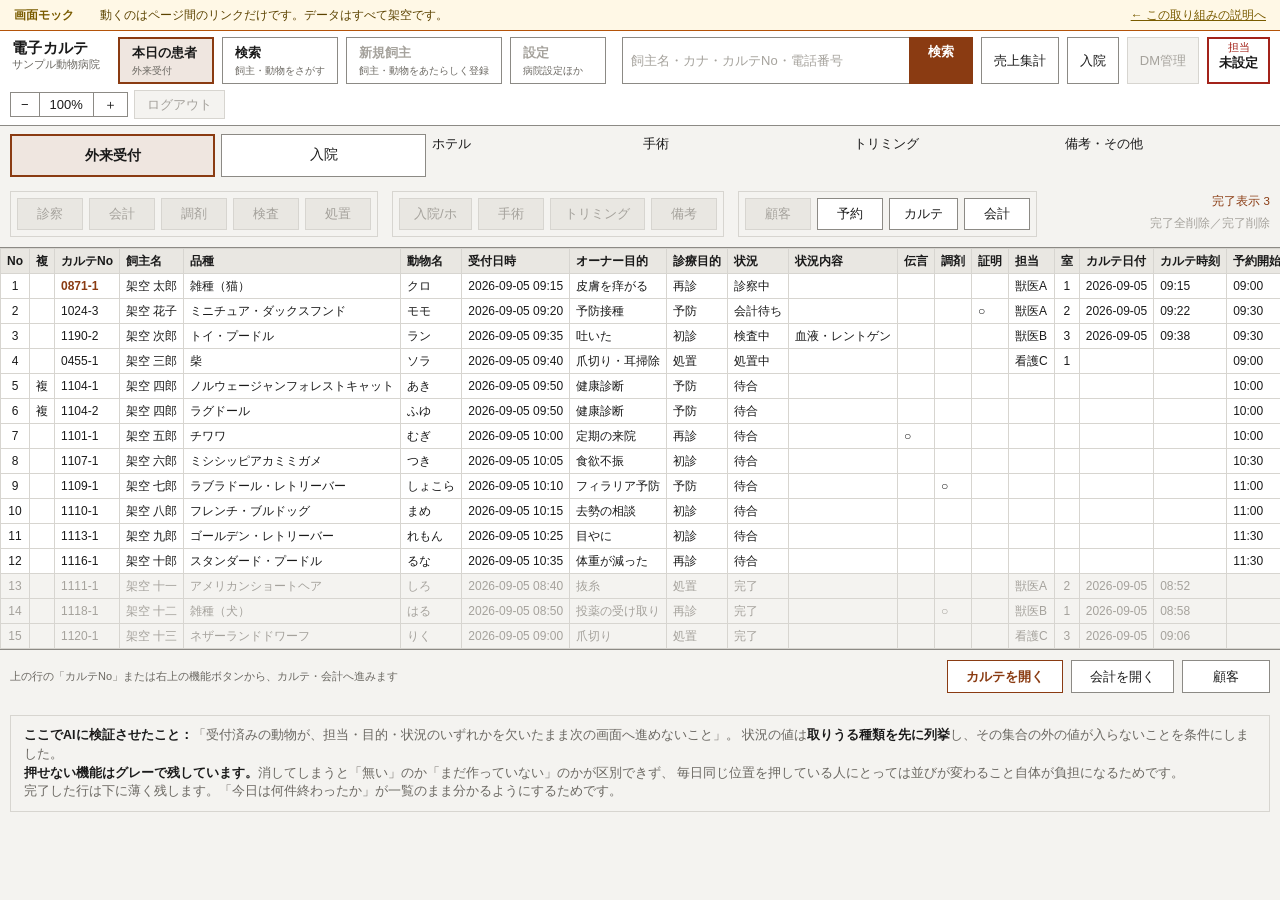
<file: list.html>
<!DOCTYPE html>
<html lang="ja">
<head>
<meta charset="UTF-8">
<meta name="viewport" content="width=device-width, initial-scale=1">
<title>外来受付｜電子カルテ 画面モック</title>
<link rel="stylesheet" href="style.css">
</head>
<body>

<div class="mockbar">
  <b>画面モック</b>　動くのはページ間のリンクだけです。データはすべて架空です。
  <a href="index.html">← この取り組みの説明へ</a>
</div>

<div class="shell">
  <div class="shell-top">
    <div class="brand"><div class="name">電子カルテ</div><div class="clinic">サンプル動物病院</div></div>
    <a class="navbtn is-current" href="list.html"><span class="t">本日の患者</span><span class="s">外来受付</span></a>
    <a class="navbtn" href="owner.html"><span class="t">検索</span><span class="s">飼主・動物をさがす</span></a>
    <span class="navbtn" style="color:var(--ink-faint)"><span class="t">新規飼主</span><span class="s">飼主・動物をあたらしく登録</span></span>
    <span class="navbtn" style="color:var(--ink-faint)"><span class="t">設定</span><span class="s">病院設定ほか</span></span>
    <span class="searchbox"><input value="飼主名・カナ・カルテNo・電話番号" readonly><span class="go">検索</span></span>
    <a class="tool" href="sales.html">売上集計</a>
    <a class="tool" href="ward.html">入院</a>
    <span class="tool off">DM管理</span>
    <span class="staff">担当<b>未設定</b></span>
  </div>
  <div class="shell-sub">
    <span class="zoom"><span>−</span><span>100%</span><span>＋</span></span>
    <span class="tool off">ログアウト</span>
  </div>
</div>

<div class="bigtabs">
  <a href="list.html" class="is-current">外来受付</a>
  <a href="ward.html">入院</a>
  <span class="off">ホテル</span>
  <span class="off">手術</span>
  <span class="off">トリミング</span>
  <span class="off">備考・その他</span>
</div>

<div class="fnrow">
  <div class="fngroup">
    <span class="off">診察</span><span class="off">会計</span><span class="off">調剤</span>
    <span class="off">検査</span><span class="off">処置</span>
  </div>
  <div class="fngroup">
    <span class="off">入院/ホ</span><span class="off">手術</span><span class="off">トリミング</span><span class="off">備考</span>
  </div>
  <div class="fngroup">
    <span class="off">顧客</span><a href="reservation.html">予約</a>
    <a href="karte.html">カルテ</a>
    <a href="accounting.html">会計</a>
  </div>
  <div class="fnnote">
    完了表示 3<br>
    <span style="color:var(--ink-faint)">完了全削除／完了削除</span>
  </div>
</div>

<div class="gridwrap">
<table class="grid">
  <thead>
    <tr>
      <th>No</th><th>複</th><th>カルテNo</th><th>飼主名</th><th>品種</th><th>動物名</th>
      <th>受付日時</th><th>オーナー目的</th><th>診療目的</th><th>状況</th><th>状況内容</th>
      <th>伝言</th><th>調剤</th><th>証明</th><th>担当</th><th>室</th>
      <th>カルテ日付</th><th>カルテ時刻</th><th>予約開始</th><th>予約終了</th>
    </tr>
  </thead>
  <tbody>
    <tr><td class="c">1</td><td></td><td><a href="karte.html">0871-1</a></td><td>架空 太郎</td><td>雑種（猫）</td><td>クロ</td>
        <td>2026-09-05 09:15</td><td>皮膚を痒がる</td><td>再診</td><td>診察中</td><td></td>
        <td></td><td></td><td></td><td>獣医A</td><td class="c">1</td><td>2026-09-05</td><td>09:15</td><td>09:00</td><td>09:20</td></tr>
    <tr><td class="c">2</td><td></td><td>1024-3</td><td>架空 花子</td><td>ミニチュア・ダックスフンド</td><td>モモ</td>
        <td>2026-09-05 09:20</td><td>予防接種</td><td>予防</td><td>会計待ち</td><td></td>
        <td></td><td></td><td>○</td><td>獣医A</td><td class="c">2</td><td>2026-09-05</td><td>09:22</td><td>09:30</td><td>09:50</td></tr>
    <tr><td class="c">3</td><td></td><td>1190-2</td><td>架空 次郎</td><td>トイ・プードル</td><td>ラン</td>
        <td>2026-09-05 09:35</td><td>吐いた</td><td>初診</td><td>検査中</td><td>血液・レントゲン</td>
        <td></td><td></td><td></td><td>獣医B</td><td class="c">3</td><td>2026-09-05</td><td>09:38</td><td>09:30</td><td>10:00</td></tr>
    <tr><td class="c">4</td><td></td><td>0455-1</td><td>架空 三郎</td><td>柴</td><td>ソラ</td>
        <td>2026-09-05 09:40</td><td>爪切り・耳掃除</td><td>処置</td><td>処置中</td><td></td>
        <td></td><td></td><td></td><td>看護C</td><td class="c">1</td><td></td><td></td><td>09:00</td><td>09:30</td></tr>
    <tr><td class="c">5</td><td class="c">複</td><td>1104-1</td><td>架空 四郎</td><td>ノルウェージャンフォレストキャット</td><td>あき</td>
        <td>2026-09-05 09:50</td><td>健康診断</td><td>予防</td><td>待合</td><td></td>
        <td></td><td></td><td></td><td></td><td></td><td></td><td></td><td>10:00</td><td>10:40</td></tr>
    <tr><td class="c">6</td><td class="c">複</td><td>1104-2</td><td>架空 四郎</td><td>ラグドール</td><td>ふゆ</td>
        <td>2026-09-05 09:50</td><td>健康診断</td><td>予防</td><td>待合</td><td></td>
        <td></td><td></td><td></td><td></td><td></td><td></td><td></td><td>10:00</td><td>10:40</td></tr>
    <tr><td class="c">7</td><td></td><td>1101-1</td><td>架空 五郎</td><td>チワワ</td><td>むぎ</td>
        <td>2026-09-05 10:00</td><td>定期の来院</td><td>再診</td><td>待合</td><td></td>
        <td>○</td><td></td><td></td><td></td><td></td><td></td><td></td><td>10:00</td><td>10:30</td></tr>
    <tr><td class="c">8</td><td></td><td>1107-1</td><td>架空 六郎</td><td>ミシシッピアカミミガメ</td><td>つき</td>
        <td>2026-09-05 10:05</td><td>食欲不振</td><td>初診</td><td>待合</td><td></td>
        <td></td><td></td><td></td><td></td><td></td><td></td><td></td><td>10:30</td><td>11:00</td></tr>
    <tr><td class="c">9</td><td></td><td>1109-1</td><td>架空 七郎</td><td>ラブラドール・レトリーバー</td><td>しょこら</td>
        <td>2026-09-05 10:10</td><td>フィラリア予防</td><td>予防</td><td>待合</td><td></td>
        <td></td><td>○</td><td></td><td></td><td></td><td></td><td></td><td>11:00</td><td>11:30</td></tr>
    <tr><td class="c">10</td><td></td><td>1110-1</td><td>架空 八郎</td><td>フレンチ・ブルドッグ</td><td>まめ</td>
        <td>2026-09-05 10:15</td><td>去勢の相談</td><td>初診</td><td>待合</td><td></td>
        <td></td><td></td><td></td><td></td><td></td><td></td><td></td><td>11:00</td><td>11:30</td></tr>
    <tr><td class="c">11</td><td></td><td>1113-1</td><td>架空 九郎</td><td>ゴールデン・レトリーバー</td><td>れもん</td>
        <td>2026-09-05 10:25</td><td>目やに</td><td>初診</td><td>待合</td><td></td>
        <td></td><td></td><td></td><td></td><td></td><td></td><td></td><td>11:30</td><td>12:00</td></tr>
    <tr><td class="c">12</td><td></td><td>1116-1</td><td>架空 十郎</td><td>スタンダード・プードル</td><td>るな</td>
        <td>2026-09-05 10:35</td><td>体重が減った</td><td>再診</td><td>待合</td><td></td>
        <td></td><td></td><td></td><td></td><td></td><td></td><td></td><td>11:30</td><td>12:00</td></tr>
    <tr class="done"><td class="c">13</td><td></td><td>1111-1</td><td>架空 十一</td><td>アメリカンショートヘア</td><td>しろ</td>
        <td>2026-09-05 08:40</td><td>抜糸</td><td>処置</td><td>完了</td><td></td>
        <td></td><td></td><td></td><td>獣医A</td><td class="c">2</td><td>2026-09-05</td><td>08:52</td><td></td><td></td></tr>
    <tr class="done"><td class="c">14</td><td></td><td>1118-1</td><td>架空 十二</td><td>雑種（犬）</td><td>はる</td>
        <td>2026-09-05 08:50</td><td>投薬の受け取り</td><td>再診</td><td>完了</td><td></td>
        <td></td><td>○</td><td></td><td>獣医B</td><td class="c">1</td><td>2026-09-05</td><td>08:58</td><td></td><td></td></tr>
    <tr class="done"><td class="c">15</td><td></td><td>1120-1</td><td>架空 十三</td><td>ネザーランドドワーフ</td><td>りく</td>
        <td>2026-09-05 09:00</td><td>爪切り</td><td>処置</td><td>完了</td><td></td>
        <td></td><td></td><td></td><td>看護C</td><td class="c">3</td><td>2026-09-05</td><td>09:06</td><td></td><td></td></tr>
  </tbody>
</table>
</div>

<div class="actions">
  <span class="keys">上の行の「カルテNo」または右上の機能ボタンから、カルテ・会計へ進みます</span>
  <a class="primary" href="karte.html">カルテを開く</a>
  <a href="accounting.html">会計を開く</a>
  <a href="owner.html">顧客</a>
</div>

<div class="note">
  <b>ここでAIに検証させたこと：</b>「受付済みの動物が、担当・目的・状況のいずれかを欠いたまま次の画面へ進めないこと」。
  状況の値は<b>取りうる種類を先に列挙</b>し、その集合の外の値が入らないことを条件にしました。<br>
  <b>押せない機能はグレーで残しています。</b>消してしまうと「無い」のか「まだ作っていない」のかが区別できず、
  毎日同じ位置を押している人にとっては並びが変わること自体が負担になるためです。<br>
  完了した行は下に薄く残します。「今日は何件終わったか」が一覧のまま分かるようにするためです。
</div>

</body>
</html>
</file>
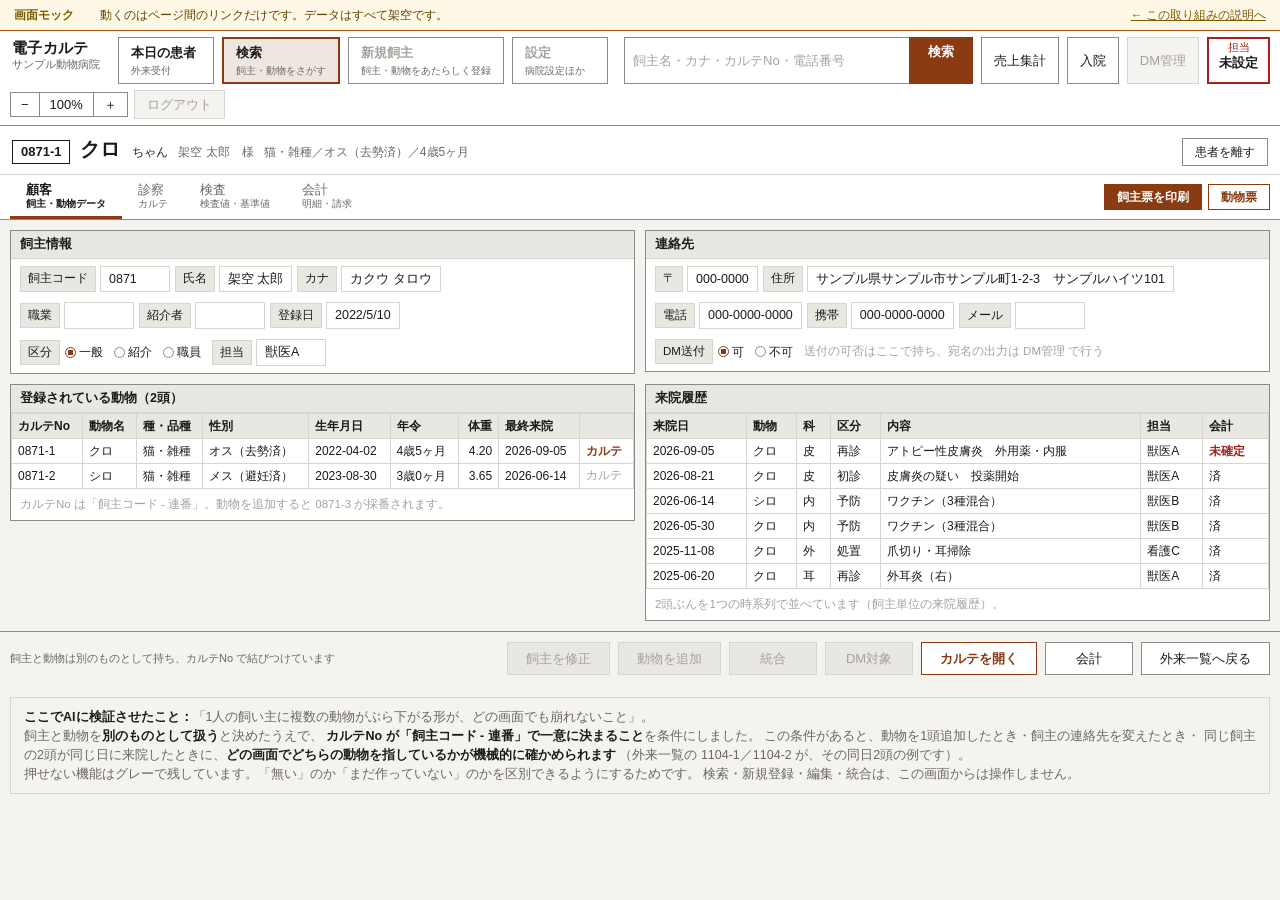
<file: owner.html>
<!DOCTYPE html>
<html lang="ja">
<head>
<meta charset="UTF-8">
<meta name="viewport" content="width=device-width, initial-scale=1">
<title>顧客（飼主・動物データ）｜電子カルテ 画面モック</title>
<link rel="stylesheet" href="style.css">
</head>
<body>

<div class="mockbar">
  <b>画面モック</b>　動くのはページ間のリンクだけです。データはすべて架空です。
  <a href="index.html">← この取り組みの説明へ</a>
</div>

<div class="shell">
  <div class="shell-top">
    <div class="brand"><div class="name">電子カルテ</div><div class="clinic">サンプル動物病院</div></div>
    <a class="navbtn" href="list.html"><span class="t">本日の患者</span><span class="s">外来受付</span></a>
    <a class="navbtn is-current" href="owner.html"><span class="t">検索</span><span class="s">飼主・動物をさがす</span></a>
    <span class="navbtn" style="color:var(--ink-faint)"><span class="t">新規飼主</span><span class="s">飼主・動物をあたらしく登録</span></span>
    <span class="navbtn" style="color:var(--ink-faint)"><span class="t">設定</span><span class="s">病院設定ほか</span></span>
    <span class="searchbox"><input value="飼主名・カナ・カルテNo・電話番号" readonly><span class="go">検索</span></span>
    <a class="tool" href="sales.html">売上集計</a>
    <a class="tool" href="ward.html">入院</a>
    <span class="tool off">DM管理</span>
    <span class="staff">担当<b>未設定</b></span>
  </div>
  <div class="shell-sub">
    <span class="zoom"><span>−</span><span>100%</span><span>＋</span></span>
    <span class="tool off">ログアウト</span>
  </div>
</div>

<div class="patient">
  <span class="no">0871-1</span>
  <span class="nm">クロ<small>　ちゃん</small></span>
  <span class="meta">架空 太郎　様</span>
  <span class="meta">猫・雑種／オス（去勢済）／4歳5ヶ月</span>
  <span class="right"><a class="tool" href="list.html">患者を離す</a></span>
</div>

<div class="tabs">
  <a href="owner.html" class="is-current">顧客<span class="s">飼主・動物データ</span></a>
  <a href="karte.html">診察<span class="s">カルテ</span></a>
  <a href="exam.html">検査<span class="s">検査値・基準値</span></a>
  <a href="accounting.html">会計<span class="s">明細・請求</span></a>
  <div class="right">
    <span class="btn">飼主票を印刷</span>
    <span class="btn ghost">動物票</span>
  </div>
</div>

<div class="panels">

  <div class="panel">
    <div class="ptitle">飼主情報</div>
    <div class="pbody">
      <span class="field"><span class="lb">飼主コード</span><span class="val">0871</span></span>
      <span class="field"><span class="lb">氏名</span><span class="val">架空 太郎</span></span>
      <span class="field"><span class="lb">カナ</span><span class="val">カクウ タロウ</span></span>
      <span class="kbreak"></span>
      <span class="field"><span class="lb">職業</span><span class="val empty">　</span></span>
      <span class="field"><span class="lb">紹介者</span><span class="val empty">　</span></span>
      <span class="field"><span class="lb">登録日</span><span class="val">2022/5/10</span></span>
      <span class="kbreak"></span>
      <span class="lb">区分</span>
      <span class="radio on"><i></i>一般</span>
      <span class="radio"><i></i>紹介</span>
      <span class="radio"><i></i>職員</span>
      <span class="field"><span class="lb">担当</span><span class="val">獣医A</span></span>
    </div>
  </div>

  <div class="panel">
    <div class="ptitle">連絡先</div>
    <div class="pbody">
      <span class="field"><span class="lb">〒</span><span class="val">000-0000</span></span>
      <span class="field"><span class="lb">住所</span><span class="val wide">サンプル県サンプル市サンプル町1-2-3　サンプルハイツ101</span></span>
      <span class="kbreak"></span>
      <span class="field"><span class="lb">電話</span><span class="val">000-0000-0000</span></span>
      <span class="field"><span class="lb">携帯</span><span class="val">000-0000-0000</span></span>
      <span class="field"><span class="lb">メール</span><span class="val empty">　</span></span>
      <span class="kbreak"></span>
      <span class="lb">DM送付</span>
      <span class="radio on"><i></i>可</span>
      <span class="radio"><i></i>不可</span>
      <span class="faint">送付の可否はここで持ち、宛名の出力は DM管理 で行う</span>
    </div>
  </div>

  <div class="panel">
    <div class="ptitle">登録されている動物（2頭）</div>
    <div class="gridwrap">
    <table class="grid">
      <thead>
        <tr><th>カルテNo</th><th>動物名</th><th>種・品種</th><th>性別</th>
            <th>生年月日</th><th>年令</th><th class="r">体重</th><th>最終来院</th><th></th></tr>
      </thead>
      <tbody>
        <tr><td>0871-1</td><td>クロ</td><td>猫・雑種</td><td>オス（去勢済）</td>
            <td>2022-04-02</td><td>4歳5ヶ月</td><td class="r">4.20</td><td>2026-09-05</td>
            <td><a href="karte.html">カルテ</a></td></tr>
        <tr><td>0871-2</td><td>シロ</td><td>猫・雑種</td><td>メス（避妊済）</td>
            <td>2023-08-30</td><td>3歳0ヶ月</td><td class="r">3.65</td><td>2026-06-14</td>
            <td class="faint">カルテ</td></tr>
      </tbody>
    </table>
    </div>
    <div class="pbody">
      <span class="faint">カルテNo は「飼主コード - 連番」。動物を追加すると 0871-3 が採番されます。</span>
    </div>
  </div>

  <div class="panel">
    <div class="ptitle">来院履歴</div>
    <div class="gridwrap">
    <table class="grid">
      <thead>
        <tr><th>来院日</th><th>動物</th><th>科</th><th>区分</th><th>内容</th><th>担当</th><th>会計</th></tr>
      </thead>
      <tbody>
        <tr><td>2026-09-05</td><td>クロ</td><td>皮</td><td>再診</td>
            <td>アトピー性皮膚炎　外用薬・内服</td><td>獣医A</td><td class="warn">未確定</td></tr>
        <tr><td>2026-08-21</td><td>クロ</td><td>皮</td><td>初診</td>
            <td>皮膚炎の疑い　投薬開始</td><td>獣医A</td><td>済</td></tr>
        <tr><td>2026-06-14</td><td>シロ</td><td>内</td><td>予防</td>
            <td>ワクチン（3種混合）</td><td>獣医B</td><td>済</td></tr>
        <tr><td>2026-05-30</td><td>クロ</td><td>内</td><td>予防</td>
            <td>ワクチン（3種混合）</td><td>獣医B</td><td>済</td></tr>
        <tr><td>2025-11-08</td><td>クロ</td><td>外</td><td>処置</td>
            <td>爪切り・耳掃除</td><td>看護C</td><td>済</td></tr>
        <tr><td>2025-06-20</td><td>クロ</td><td>耳</td><td>再診</td>
            <td>外耳炎（右）</td><td>獣医A</td><td>済</td></tr>
      </tbody>
    </table>
    </div>
    <div class="pbody">
      <span class="faint">2頭ぶんを1つの時系列で並べています（飼主単位の来院履歴）。</span>
    </div>
  </div>

</div>

<div class="actions">
  <span class="keys">飼主と動物は別のものとして持ち、カルテNo で結びつけています</span>
  <button class="off" disabled>飼主を修正</button>
  <button class="off" disabled>動物を追加</button>
  <button class="off" disabled>統合</button>
  <button class="off" disabled>DM対象</button>
  <a class="primary" href="karte.html">カルテを開く</a>
  <a href="accounting.html">会計</a>
  <a href="list.html">外来一覧へ戻る</a>
</div>

<div class="note">
  <b>ここでAIに検証させたこと：</b>「1人の飼い主に複数の動物がぶら下がる形が、どの画面でも崩れないこと」。<br>
  飼主と動物を<b>別のものとして扱う</b>と決めたうえで、
  <b>カルテNo が「飼主コード - 連番」で一意に決まること</b>を条件にしました。
  この条件があると、動物を1頭追加したとき・飼主の連絡先を変えたとき・
  同じ飼主の2頭が同じ日に来院したときに、<b>どの画面でどちらの動物を指しているかが機械的に確かめられます</b>
  （外来一覧の 1104-1／1104-2 が、その同日2頭の例です）。<br>
  押せない機能はグレーで残しています。「無い」のか「まだ作っていない」のかを区別できるようにするためです。
  検索・新規登録・編集・統合は、この画面からは操作しません。
</div>

</body>
</html>
</file>
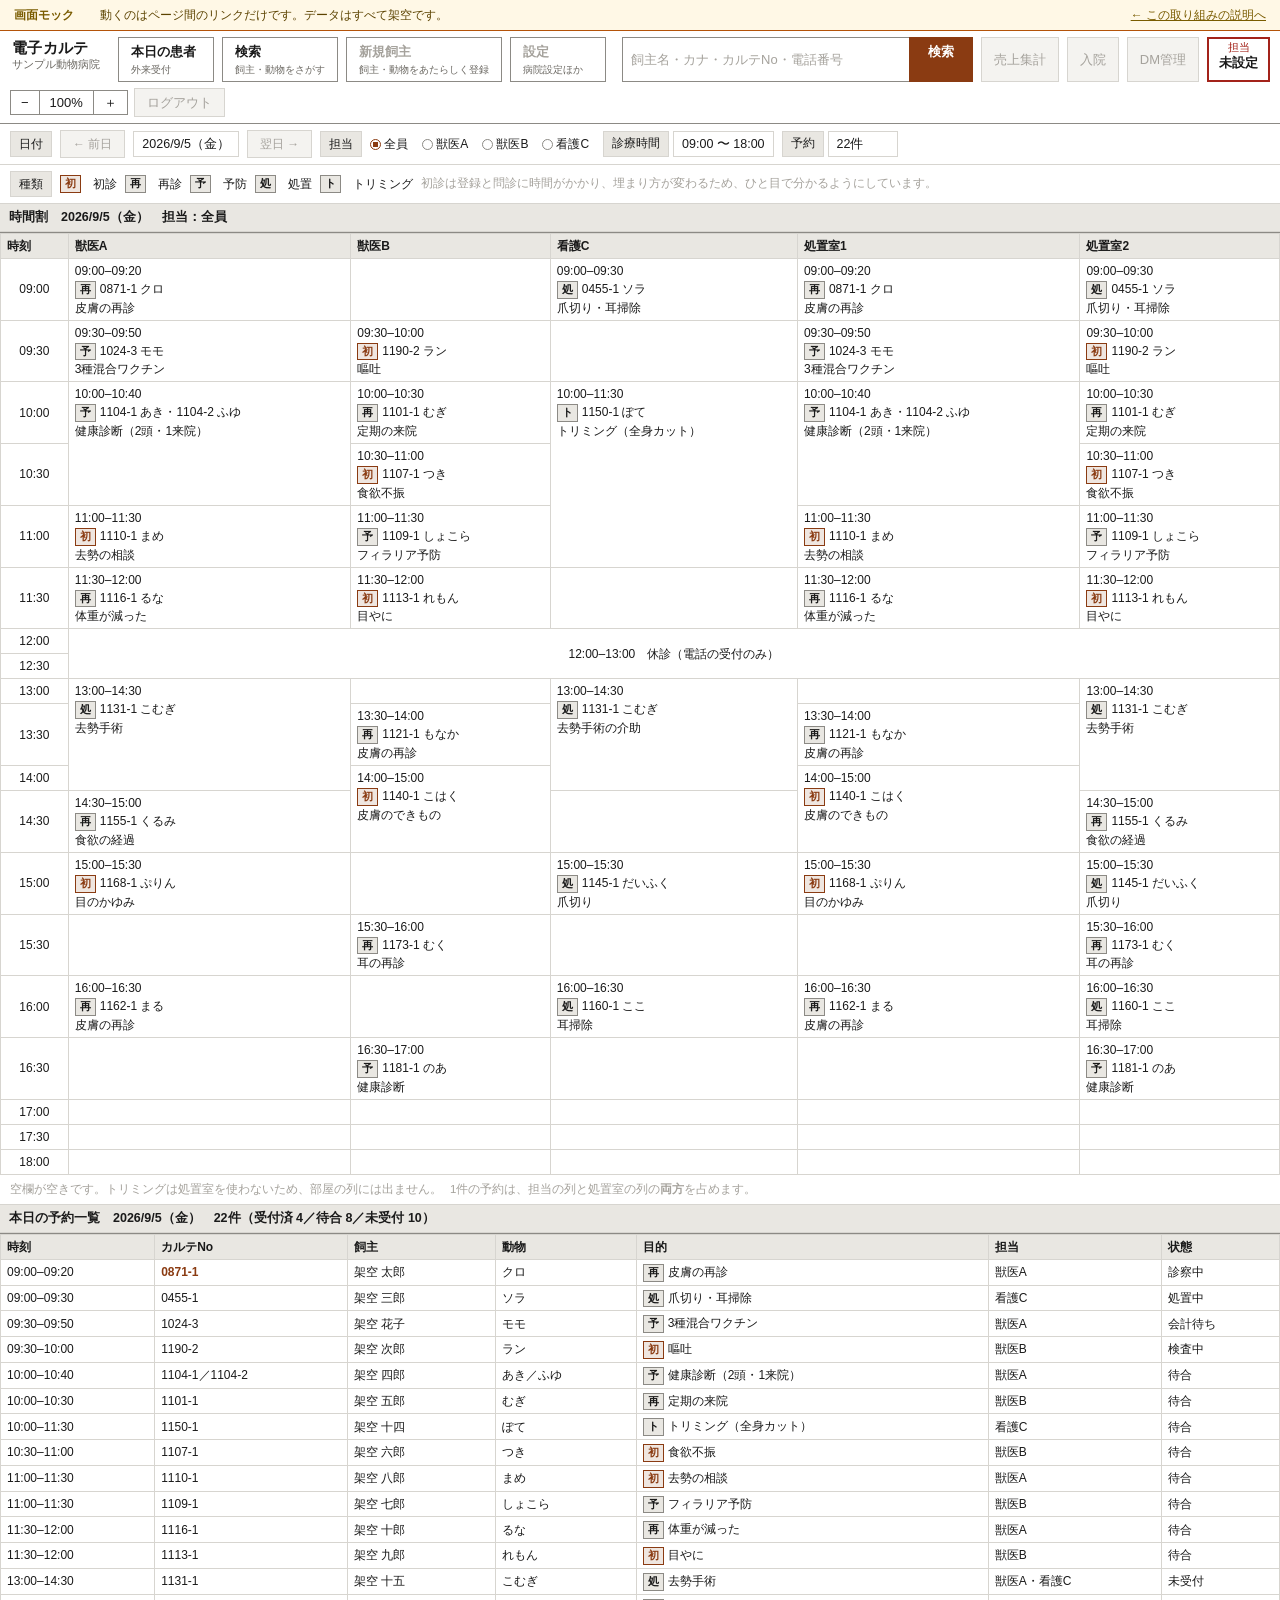
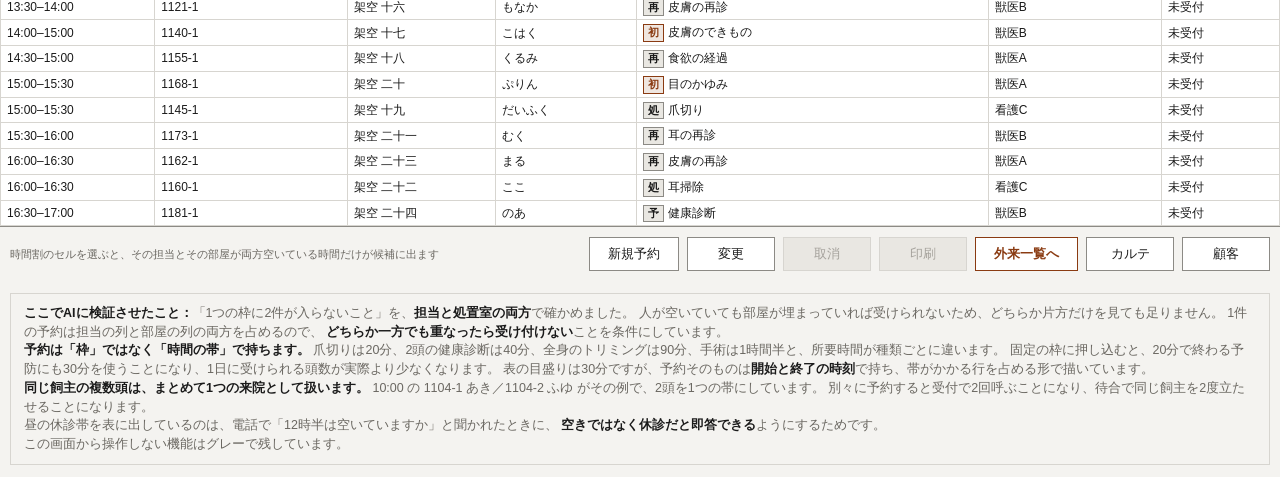
<file: reservation.html>
<!DOCTYPE html>
<html lang="ja">
<head>
<meta charset="UTF-8">
<meta name="viewport" content="width=device-width, initial-scale=1">
<title>予約｜電子カルテ 画面モック</title>
<link rel="stylesheet" href="style.css">
</head>
<body>

<div class="mockbar">
  <b>画面モック</b>　動くのはページ間のリンクだけです。データはすべて架空です。
  <a href="index.html">← この取り組みの説明へ</a>
</div>

<div class="shell">
  <div class="shell-top">
    <div class="brand"><div class="name">電子カルテ</div><div class="clinic">サンプル動物病院</div></div>
    <a class="navbtn" href="list.html"><span class="t">本日の患者</span><span class="s">外来受付</span></a>
    <a class="navbtn" href="owner.html"><span class="t">検索</span><span class="s">飼主・動物をさがす</span></a>
    <span class="navbtn" style="color:var(--ink-faint)"><span class="t">新規飼主</span><span class="s">飼主・動物をあたらしく登録</span></span>
    <span class="navbtn" style="color:var(--ink-faint)"><span class="t">設定</span><span class="s">病院設定ほか</span></span>
    <span class="searchbox"><input value="飼主名・カナ・カルテNo・電話番号" readonly><span class="go">検索</span></span>
    <span class="tool off">売上集計</span>
    <span class="tool off">入院</span>
    <span class="tool off">DM管理</span>
    <span class="staff">担当<b>未設定</b></span>
  </div>
  <div class="shell-sub">
    <span class="zoom"><span>−</span><span>100%</span><span>＋</span></span>
    <span class="tool off">ログアウト</span>
  </div>
</div>

<div class="picker">
  <span class="lb">日付</span>
  <span class="tool off">← 前日</span>
  <span class="field"><span class="val">2026/9/5（金）</span></span>
  <span class="tool off">翌日 →</span>
  <span class="lb">担当</span>
  <span class="radio on"><i></i>全員</span>
  <span class="radio"><i></i>獣医A</span>
  <span class="radio"><i></i>獣医B</span>
  <span class="radio"><i></i>看護C</span>
  <span class="field"><span class="lb">診療時間</span><span class="val">09:00 〜 18:00</span></span>
  <span class="field"><span class="lb">予約</span><span class="val">22件</span></span>
</div>

<div class="picker">
  <span class="lb">種類</span>
  <span class="kind acc">初</span>初診
  <span class="kind">再</span>再診
  <span class="kind">予</span>予防
  <span class="kind">処</span>処置
  <span class="kind">ト</span>トリミング
  <span class="faint">初診は登録と問診に時間がかかり、埋まり方が変わるため、ひと目で分かるようにしています。</span>
</div>

<div class="ptitle">時間割　2026/9/5（金）　担当：全員</div>

<div class="gridwrap">
<table class="grid">
  <thead>
    <tr><th>時刻</th><th>獣医A</th><th>獣医B</th><th>看護C</th><th>処置室1</th><th>処置室2</th></tr>
  </thead>
  <tbody>
    <tr>
      <td class="c">09:00</td>
      <td class="band">09:00–09:20<br><span class="kind">再</span>0871-1 クロ<br>皮膚の再診</td>
      <td></td>
      <td class="band">09:00–09:30<br><span class="kind">処</span>0455-1 ソラ<br>爪切り・耳掃除</td>
      <td class="band">09:00–09:20<br><span class="kind">再</span>0871-1 クロ<br>皮膚の再診</td>
      <td class="band">09:00–09:30<br><span class="kind">処</span>0455-1 ソラ<br>爪切り・耳掃除</td>
    </tr>
    <tr>
      <td class="c">09:30</td>
      <td class="band">09:30–09:50<br><span class="kind">予</span>1024-3 モモ<br>3種混合ワクチン</td>
      <td class="band">09:30–10:00<br><span class="kind acc">初</span>1190-2 ラン<br>嘔吐</td>
      <td></td>
      <td class="band">09:30–09:50<br><span class="kind">予</span>1024-3 モモ<br>3種混合ワクチン</td>
      <td class="band">09:30–10:00<br><span class="kind acc">初</span>1190-2 ラン<br>嘔吐</td>
    </tr>
    <tr>
      <td class="c">10:00</td>
      <td class="band" rowspan="2">10:00–10:40<br><span class="kind">予</span>1104-1 あき・1104-2 ふゆ<br>健康診断（2頭・1来院）</td>
      <td class="band">10:00–10:30<br><span class="kind">再</span>1101-1 むぎ<br>定期の来院</td>
      <td class="band" rowspan="3">10:00–11:30<br><span class="kind">ト</span>1150-1 ぽて<br>トリミング（全身カット）</td>
      <td class="band" rowspan="2">10:00–10:40<br><span class="kind">予</span>1104-1 あき・1104-2 ふゆ<br>健康診断（2頭・1来院）</td>
      <td class="band">10:00–10:30<br><span class="kind">再</span>1101-1 むぎ<br>定期の来院</td>
    </tr>
    <tr>
      <td class="c">10:30</td>
      <td class="band">10:30–11:00<br><span class="kind acc">初</span>1107-1 つき<br>食欲不振</td>
      <td class="band">10:30–11:00<br><span class="kind acc">初</span>1107-1 つき<br>食欲不振</td>
    </tr>
    <tr>
      <td class="c">11:00</td>
      <td class="band">11:00–11:30<br><span class="kind acc">初</span>1110-1 まめ<br>去勢の相談</td>
      <td class="band">11:00–11:30<br><span class="kind">予</span>1109-1 しょこら<br>フィラリア予防</td>
      <td class="band">11:00–11:30<br><span class="kind acc">初</span>1110-1 まめ<br>去勢の相談</td>
      <td class="band">11:00–11:30<br><span class="kind">予</span>1109-1 しょこら<br>フィラリア予防</td>
    </tr>
    <tr>
      <td class="c">11:30</td>
      <td class="band">11:30–12:00<br><span class="kind">再</span>1116-1 るな<br>体重が減った</td>
      <td class="band">11:30–12:00<br><span class="kind acc">初</span>1113-1 れもん<br>目やに</td>
      <td></td>
      <td class="band">11:30–12:00<br><span class="kind">再</span>1116-1 るな<br>体重が減った</td>
      <td class="band">11:30–12:00<br><span class="kind acc">初</span>1113-1 れもん<br>目やに</td>
    </tr>
    <tr>
      <td class="c">12:00</td>
      <td class="c" colspan="5" rowspan="2">12:00–13:00　休診（電話の受付のみ）</td>
    </tr>
    <tr>
      <td class="c">12:30</td>
    </tr>
    <tr>
      <td class="c">13:00</td>
      <td class="band" rowspan="3">13:00–14:30<br><span class="kind">処</span>1131-1 こむぎ<br>去勢手術</td>
      <td></td>
      <td class="band" rowspan="3">13:00–14:30<br><span class="kind">処</span>1131-1 こむぎ<br>去勢手術の介助</td>
      <td></td>
      <td class="band" rowspan="3">13:00–14:30<br><span class="kind">処</span>1131-1 こむぎ<br>去勢手術</td>
    </tr>
    <tr>
      <td class="c">13:30</td>
      <td class="band">13:30–14:00<br><span class="kind">再</span>1121-1 もなか<br>皮膚の再診</td>
      <td class="band">13:30–14:00<br><span class="kind">再</span>1121-1 もなか<br>皮膚の再診</td>
    </tr>
    <tr>
      <td class="c">14:00</td>
      <td class="band" rowspan="2">14:00–15:00<br><span class="kind acc">初</span>1140-1 こはく<br>皮膚のできもの</td>
      <td class="band" rowspan="2">14:00–15:00<br><span class="kind acc">初</span>1140-1 こはく<br>皮膚のできもの</td>
    </tr>
    <tr>
      <td class="c">14:30</td>
      <td class="band">14:30–15:00<br><span class="kind">再</span>1155-1 くるみ<br>食欲の経過</td>
      <td></td>
      <td class="band">14:30–15:00<br><span class="kind">再</span>1155-1 くるみ<br>食欲の経過</td>
    </tr>
    <tr>
      <td class="c">15:00</td>
      <td class="band">15:00–15:30<br><span class="kind acc">初</span>1168-1 ぷりん<br>目のかゆみ</td>
      <td></td>
      <td class="band">15:00–15:30<br><span class="kind">処</span>1145-1 だいふく<br>爪切り</td>
      <td class="band">15:00–15:30<br><span class="kind acc">初</span>1168-1 ぷりん<br>目のかゆみ</td>
      <td class="band">15:00–15:30<br><span class="kind">処</span>1145-1 だいふく<br>爪切り</td>
    </tr>
    <tr>
      <td class="c">15:30</td>
      <td></td>
      <td class="band">15:30–16:00<br><span class="kind">再</span>1173-1 むく<br>耳の再診</td>
      <td></td>
      <td></td>
      <td class="band">15:30–16:00<br><span class="kind">再</span>1173-1 むく<br>耳の再診</td>
    </tr>
    <tr>
      <td class="c">16:00</td>
      <td class="band">16:00–16:30<br><span class="kind">再</span>1162-1 まる<br>皮膚の再診</td>
      <td></td>
      <td class="band">16:00–16:30<br><span class="kind">処</span>1160-1 ここ<br>耳掃除</td>
      <td class="band">16:00–16:30<br><span class="kind">再</span>1162-1 まる<br>皮膚の再診</td>
      <td class="band">16:00–16:30<br><span class="kind">処</span>1160-1 ここ<br>耳掃除</td>
    </tr>
    <tr>
      <td class="c">16:30</td>
      <td></td>
      <td class="band">16:30–17:00<br><span class="kind">予</span>1181-1 のあ<br>健康診断</td>
      <td></td>
      <td></td>
      <td class="band">16:30–17:00<br><span class="kind">予</span>1181-1 のあ<br>健康診断</td>
    </tr>
    <tr><td class="c">17:00</td><td></td><td></td><td></td><td></td><td></td></tr>
    <tr><td class="c">17:30</td><td></td><td></td><td></td><td></td><td></td></tr>
    <tr><td class="c">18:00</td><td></td><td></td><td></td><td></td><td></td></tr>
  </tbody>
</table>
</div>

<div class="picker">
  <span class="faint">空欄が空きです。トリミングは処置室を使わないため、部屋の列には出ません。</span>
  <span class="faint">1件の予約は、担当の列と処置室の列の<b>両方</b>を占めます。</span>
</div>

<div class="ptitle">本日の予約一覧　2026/9/5（金）　22件（受付済 4／待合 8／未受付 10）</div>

<div class="gridwrap">
<table class="grid">
  <thead>
    <tr><th>時刻</th><th>カルテNo</th><th>飼主</th><th>動物</th><th>目的</th><th>担当</th><th>状態</th></tr>
  </thead>
  <tbody>
    <tr><td>09:00–09:20</td><td><a href="karte.html">0871-1</a></td><td>架空 太郎</td><td>クロ</td>
        <td><span class="kind">再</span>皮膚の再診</td><td>獣医A</td><td>診察中</td></tr>
    <tr><td>09:00–09:30</td><td>0455-1</td><td>架空 三郎</td><td>ソラ</td>
        <td><span class="kind">処</span>爪切り・耳掃除</td><td>看護C</td><td>処置中</td></tr>
    <tr><td>09:30–09:50</td><td>1024-3</td><td>架空 花子</td><td>モモ</td>
        <td><span class="kind">予</span>3種混合ワクチン</td><td>獣医A</td><td>会計待ち</td></tr>
    <tr><td>09:30–10:00</td><td>1190-2</td><td>架空 次郎</td><td>ラン</td>
        <td><span class="kind acc">初</span>嘔吐</td><td>獣医B</td><td>検査中</td></tr>
    <tr><td>10:00–10:40</td><td>1104-1／1104-2</td><td>架空 四郎</td><td>あき／ふゆ</td>
        <td><span class="kind">予</span>健康診断（2頭・1来院）</td><td>獣医A</td><td>待合</td></tr>
    <tr><td>10:00–10:30</td><td>1101-1</td><td>架空 五郎</td><td>むぎ</td>
        <td><span class="kind">再</span>定期の来院</td><td>獣医B</td><td>待合</td></tr>
    <tr><td>10:00–11:30</td><td>1150-1</td><td>架空 十四</td><td>ぽて</td>
        <td><span class="kind">ト</span>トリミング（全身カット）</td><td>看護C</td><td>待合</td></tr>
    <tr><td>10:30–11:00</td><td>1107-1</td><td>架空 六郎</td><td>つき</td>
        <td><span class="kind acc">初</span>食欲不振</td><td>獣医B</td><td>待合</td></tr>
    <tr><td>11:00–11:30</td><td>1110-1</td><td>架空 八郎</td><td>まめ</td>
        <td><span class="kind acc">初</span>去勢の相談</td><td>獣医A</td><td>待合</td></tr>
    <tr><td>11:00–11:30</td><td>1109-1</td><td>架空 七郎</td><td>しょこら</td>
        <td><span class="kind">予</span>フィラリア予防</td><td>獣医B</td><td>待合</td></tr>
    <tr><td>11:30–12:00</td><td>1116-1</td><td>架空 十郎</td><td>るな</td>
        <td><span class="kind">再</span>体重が減った</td><td>獣医A</td><td>待合</td></tr>
    <tr><td>11:30–12:00</td><td>1113-1</td><td>架空 九郎</td><td>れもん</td>
        <td><span class="kind acc">初</span>目やに</td><td>獣医B</td><td>待合</td></tr>
    <tr><td>13:00–14:30</td><td>1131-1</td><td>架空 十五</td><td>こむぎ</td>
        <td><span class="kind">処</span>去勢手術</td><td>獣医A・看護C</td><td>未受付</td></tr>
    <tr><td>13:30–14:00</td><td>1121-1</td><td>架空 十六</td><td>もなか</td>
        <td><span class="kind">再</span>皮膚の再診</td><td>獣医B</td><td>未受付</td></tr>
    <tr><td>14:00–15:00</td><td>1140-1</td><td>架空 十七</td><td>こはく</td>
        <td><span class="kind acc">初</span>皮膚のできもの</td><td>獣医B</td><td>未受付</td></tr>
    <tr><td>14:30–15:00</td><td>1155-1</td><td>架空 十八</td><td>くるみ</td>
        <td><span class="kind">再</span>食欲の経過</td><td>獣医A</td><td>未受付</td></tr>
    <tr><td>15:00–15:30</td><td>1168-1</td><td>架空 二十</td><td>ぷりん</td>
        <td><span class="kind acc">初</span>目のかゆみ</td><td>獣医A</td><td>未受付</td></tr>
    <tr><td>15:00–15:30</td><td>1145-1</td><td>架空 十九</td><td>だいふく</td>
        <td><span class="kind">処</span>爪切り</td><td>看護C</td><td>未受付</td></tr>
    <tr><td>15:30–16:00</td><td>1173-1</td><td>架空 二十一</td><td>むく</td>
        <td><span class="kind">再</span>耳の再診</td><td>獣医B</td><td>未受付</td></tr>
    <tr><td>16:00–16:30</td><td>1162-1</td><td>架空 二十三</td><td>まる</td>
        <td><span class="kind">再</span>皮膚の再診</td><td>獣医A</td><td>未受付</td></tr>
    <tr><td>16:00–16:30</td><td>1160-1</td><td>架空 二十二</td><td>ここ</td>
        <td><span class="kind">処</span>耳掃除</td><td>看護C</td><td>未受付</td></tr>
    <tr><td>16:30–17:00</td><td>1181-1</td><td>架空 二十四</td><td>のあ</td>
        <td><span class="kind">予</span>健康診断</td><td>獣医B</td><td>未受付</td></tr>
  </tbody>
</table>
</div>

<div class="actions">
  <span class="keys">時間割のセルを選ぶと、その担当とその部屋が両方空いている時間だけが候補に出ます</span>
  <button>新規予約</button>
  <button>変更</button>
  <button class="off" disabled>取消</button>
  <button class="off" disabled>印刷</button>
  <a class="primary" href="list.html">外来一覧へ</a>
  <a href="karte.html">カルテ</a>
  <a href="owner.html">顧客</a>
</div>

<div class="note">
  <b>ここでAIに検証させたこと：</b>「1つの枠に2件が入らないこと」を、<b>担当と処置室の両方</b>で確かめました。
  人が空いていても部屋が埋まっていれば受けられないため、どちらか片方だけを見ても足りません。
  1件の予約は担当の列と部屋の列の両方を占めるので、
  <b>どちらか一方でも重なったら受け付けない</b>ことを条件にしています。<br>
  <b>予約は「枠」ではなく「時間の帯」で持ちます。</b>
  爪切りは20分、2頭の健康診断は40分、全身のトリミングは90分、手術は1時間半と、所要時間が種類ごとに違います。
  固定の枠に押し込むと、20分で終わる予防にも30分を使うことになり、1日に受けられる頭数が実際より少なくなります。
  表の目盛りは30分ですが、予約そのものは<b>開始と終了の時刻</b>で持ち、帯がかかる行を占める形で描いています。<br>
  <b>同じ飼主の複数頭は、まとめて1つの来院として扱います。</b>
  10:00 の 1104-1 あき／1104-2 ふゆ がその例で、2頭を1つの帯にしています。
  別々に予約すると受付で2回呼ぶことになり、待合で同じ飼主を2度立たせることになります。<br>
  昼の休診帯を表に出しているのは、電話で「12時半は空いていますか」と聞かれたときに、
  <b>空きではなく休診だと即答できる</b>ようにするためです。<br>
  この画面から操作しない機能はグレーで残しています。
</div>

</body>
</html>
</file>
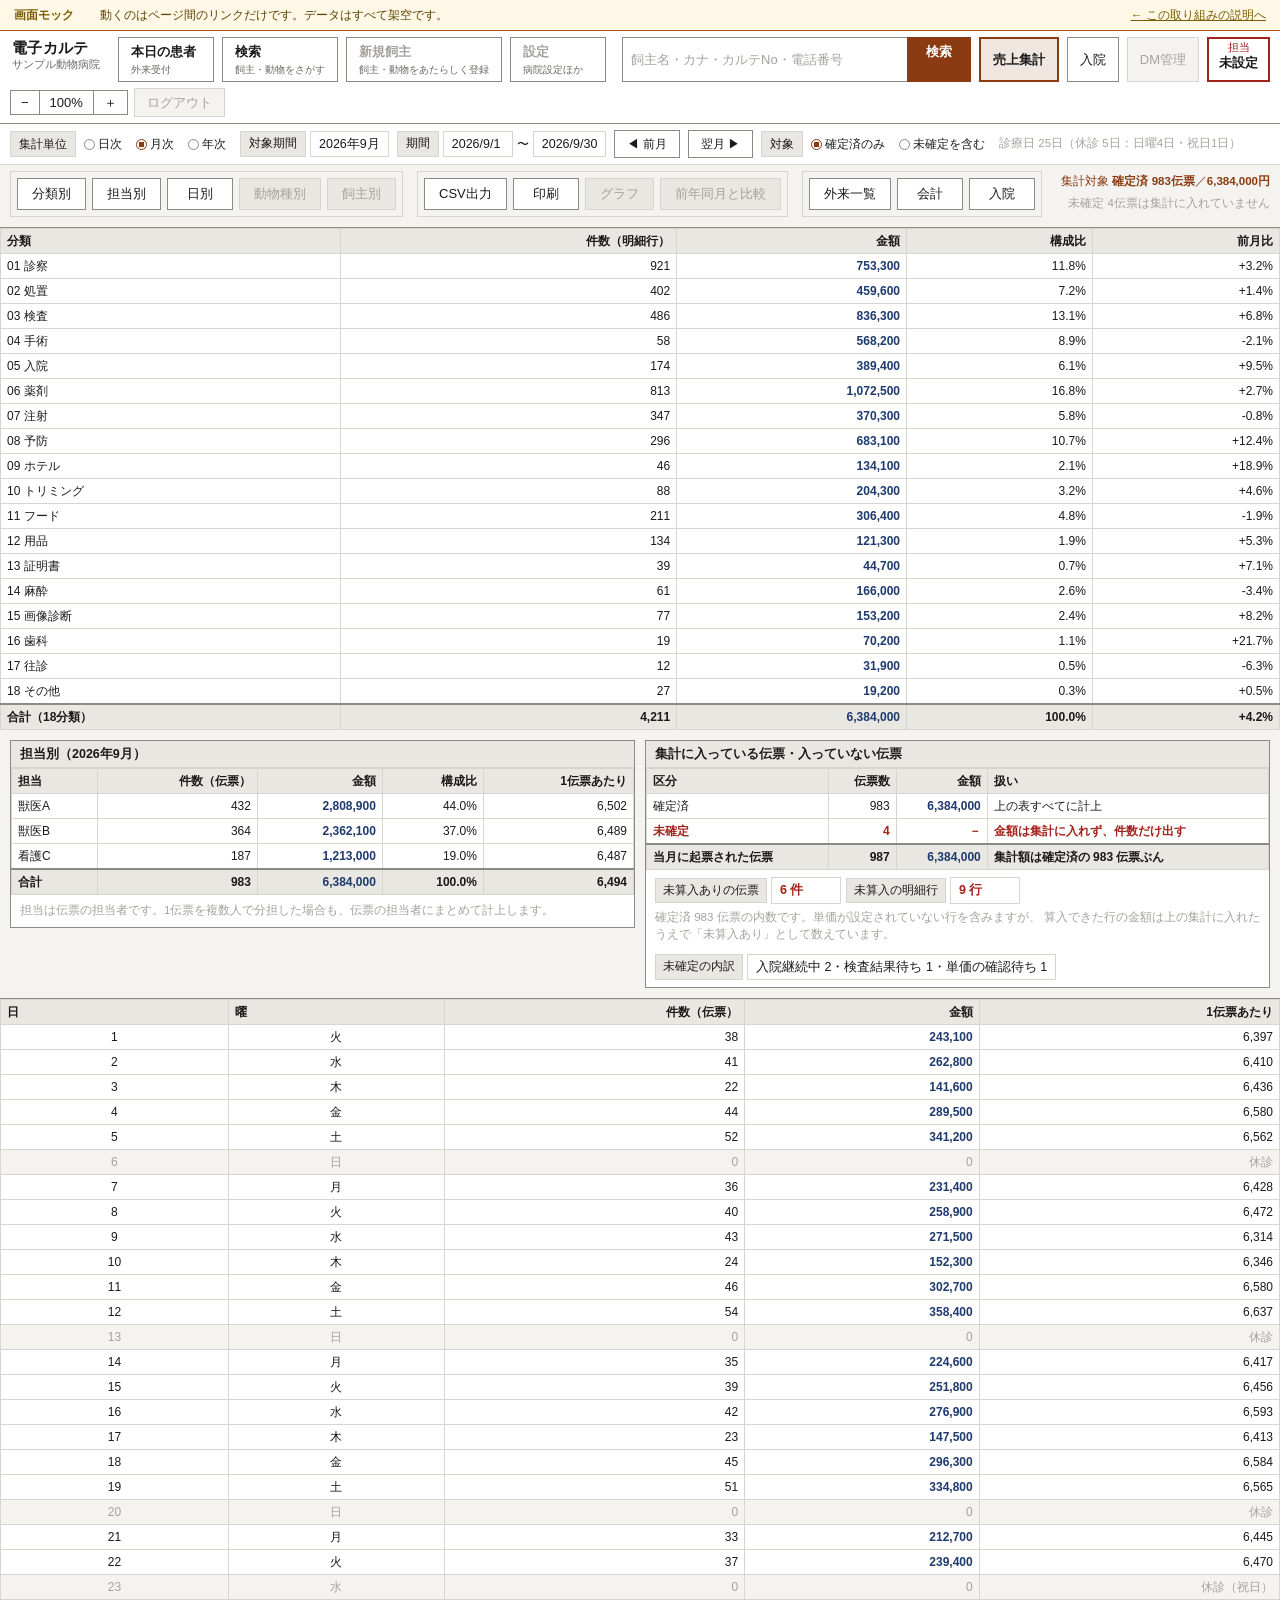
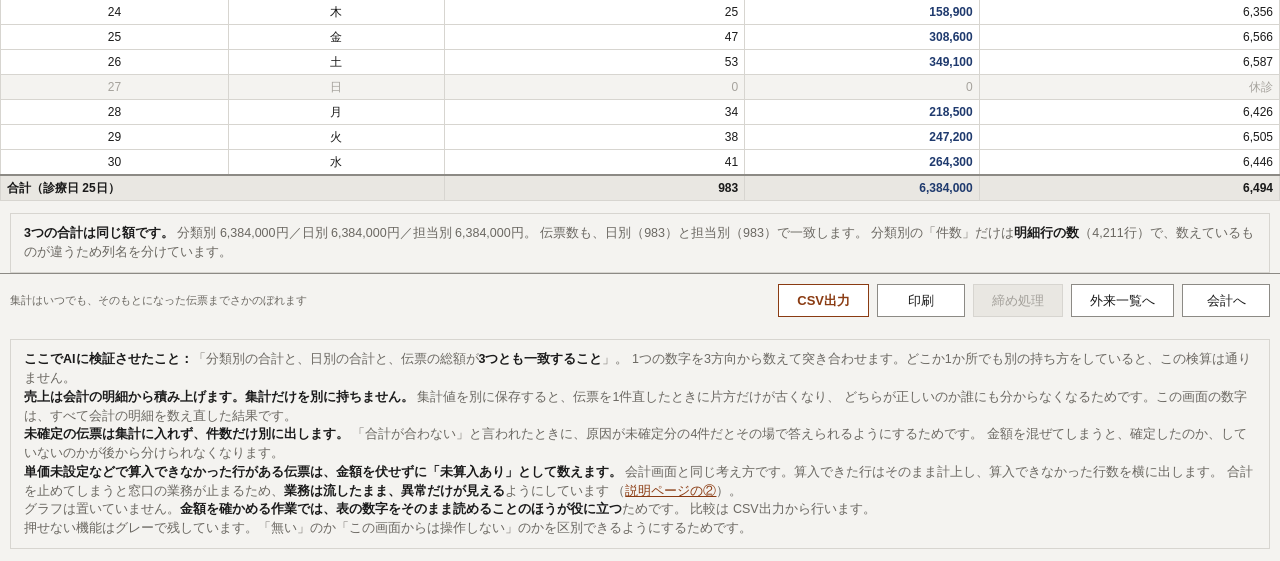
<file: sales.html>
<!DOCTYPE html>
<html lang="ja">
<head>
<meta charset="UTF-8">
<meta name="viewport" content="width=device-width, initial-scale=1">
<title>売上集計｜電子カルテ 画面モック</title>
<link rel="stylesheet" href="style.css">
</head>
<body>

<div class="mockbar">
  <b>画面モック</b>　動くのはページ間のリンクだけです。データはすべて架空です。
  <a href="index.html">← この取り組みの説明へ</a>
</div>

<div class="shell">
  <div class="shell-top">
    <div class="brand"><div class="name">電子カルテ</div><div class="clinic">サンプル動物病院</div></div>
    <a class="navbtn" href="list.html"><span class="t">本日の患者</span><span class="s">外来受付</span></a>
    <a class="navbtn" href="owner.html"><span class="t">検索</span><span class="s">飼主・動物をさがす</span></a>
    <span class="navbtn" style="color:var(--ink-faint)"><span class="t">新規飼主</span><span class="s">飼主・動物をあたらしく登録</span></span>
    <span class="navbtn" style="color:var(--ink-faint)"><span class="t">設定</span><span class="s">病院設定ほか</span></span>
    <span class="searchbox"><input value="飼主名・カナ・カルテNo・電話番号" readonly><span class="go">検索</span></span>
    <span class="tool is-current">売上集計</span>
    <a class="tool" href="ward.html">入院</a>
    <span class="tool off">DM管理</span>
    <span class="staff">担当<b>未設定</b></span>
  </div>
  <div class="shell-sub">
    <span class="zoom"><span>−</span><span>100%</span><span>＋</span></span>
    <span class="tool off">ログアウト</span>
  </div>
</div>

<div class="picker">
  <span class="lb">集計単位</span>
  <span class="radio"><i></i>日次</span>
  <span class="radio on"><i></i>月次</span>
  <span class="radio"><i></i>年次</span>
  <span class="field"><span class="lb">対象期間</span><span class="val">2026年9月</span></span>
  <span class="field"><span class="lb">期間</span><span class="val">2026/9/1</span><span>〜</span><span class="val">2026/9/30</span></span>
  <span class="tool">◀ 前月</span>
  <span class="tool">翌月 ▶</span>
  <span class="lb">対象</span>
  <span class="radio on"><i></i>確定済のみ</span>
  <span class="radio"><i></i>未確定を含む</span>
  <span class="faint">診療日 25日（休診 5日：日曜4日・祝日1日）</span>
</div>

<div class="fnrow">
  <div class="fngroup">
    <button>分類別</button>
    <button>担当別</button>
    <button>日別</button>
    <span class="off">動物種別</span>
    <span class="off">飼主別</span>
  </div>
  <div class="fngroup">
    <button>CSV出力</button>
    <button>印刷</button>
    <span class="off">グラフ</span>
    <span class="off">前年同月と比較</span>
  </div>
  <div class="fngroup">
    <a href="list.html">外来一覧</a>
    <a href="accounting.html">会計</a>
    <a href="ward.html">入院</a>
  </div>
  <div class="fnnote">
    集計対象 <b>確定済 983伝票</b>／<b>6,384,000円</b><br>
    <span style="color:var(--ink-faint)">未確定 4伝票は集計に入れていません</span>
  </div>
</div>

<div class="gridwrap">
<table class="grid">
  <thead>
    <tr>
      <th>分類</th><th class="r">件数（明細行）</th><th class="r">金額</th><th class="r">構成比</th><th class="r">前月比</th>
    </tr>
  </thead>
  <tbody>
    <tr><td>01 診察</td><td class="r">921</td><td class="amt">753,300</td><td class="r">11.8%</td><td class="r">+3.2%</td></tr>
    <tr><td>02 処置</td><td class="r">402</td><td class="amt">459,600</td><td class="r">7.2%</td><td class="r">+1.4%</td></tr>
    <tr><td>03 検査</td><td class="r">486</td><td class="amt">836,300</td><td class="r">13.1%</td><td class="r">+6.8%</td></tr>
    <tr><td>04 手術</td><td class="r">58</td><td class="amt">568,200</td><td class="r">8.9%</td><td class="r">-2.1%</td></tr>
    <tr><td>05 入院</td><td class="r">174</td><td class="amt">389,400</td><td class="r">6.1%</td><td class="r">+9.5%</td></tr>
    <tr><td>06 薬剤</td><td class="r">813</td><td class="amt">1,072,500</td><td class="r">16.8%</td><td class="r">+2.7%</td></tr>
    <tr><td>07 注射</td><td class="r">347</td><td class="amt">370,300</td><td class="r">5.8%</td><td class="r">-0.8%</td></tr>
    <tr><td>08 予防</td><td class="r">296</td><td class="amt">683,100</td><td class="r">10.7%</td><td class="r">+12.4%</td></tr>
    <tr><td>09 ホテル</td><td class="r">46</td><td class="amt">134,100</td><td class="r">2.1%</td><td class="r">+18.9%</td></tr>
    <tr><td>10 トリミング</td><td class="r">88</td><td class="amt">204,300</td><td class="r">3.2%</td><td class="r">+4.6%</td></tr>
    <tr><td>11 フード</td><td class="r">211</td><td class="amt">306,400</td><td class="r">4.8%</td><td class="r">-1.9%</td></tr>
    <tr><td>12 用品</td><td class="r">134</td><td class="amt">121,300</td><td class="r">1.9%</td><td class="r">+5.3%</td></tr>
    <tr><td>13 証明書</td><td class="r">39</td><td class="amt">44,700</td><td class="r">0.7%</td><td class="r">+7.1%</td></tr>
    <tr><td>14 麻酔</td><td class="r">61</td><td class="amt">166,000</td><td class="r">2.6%</td><td class="r">-3.4%</td></tr>
    <tr><td>15 画像診断</td><td class="r">77</td><td class="amt">153,200</td><td class="r">2.4%</td><td class="r">+8.2%</td></tr>
    <tr><td>16 歯科</td><td class="r">19</td><td class="amt">70,200</td><td class="r">1.1%</td><td class="r">+21.7%</td></tr>
    <tr><td>17 往診</td><td class="r">12</td><td class="amt">31,900</td><td class="r">0.5%</td><td class="r">-6.3%</td></tr>
    <tr><td>18 その他</td><td class="r">27</td><td class="amt">19,200</td><td class="r">0.3%</td><td class="r">+0.5%</td></tr>
    <tr class="sum">
      <td>合計（18分類）</td><td class="r">4,211</td><td class="amt">6,384,000</td>
      <td class="r">100.0%</td><td class="r">+4.2%</td>
    </tr>
  </tbody>
</table>
</div>

<div class="panels">

  <div class="panel">
    <div class="ptitle">担当別（2026年9月）</div>
    <div class="gridwrap">
    <table class="grid">
      <thead>
        <tr><th>担当</th><th class="r">件数（伝票）</th><th class="r">金額</th><th class="r">構成比</th><th class="r">1伝票あたり</th></tr>
      </thead>
      <tbody>
        <tr><td>獣医A</td><td class="r">432</td><td class="amt">2,808,900</td><td class="r">44.0%</td><td class="r">6,502</td></tr>
        <tr><td>獣医B</td><td class="r">364</td><td class="amt">2,362,100</td><td class="r">37.0%</td><td class="r">6,489</td></tr>
        <tr><td>看護C</td><td class="r">187</td><td class="amt">1,213,000</td><td class="r">19.0%</td><td class="r">6,487</td></tr>
        <tr class="sum"><td>合計</td><td class="r">983</td><td class="amt">6,384,000</td>
            <td class="r">100.0%</td><td class="r">6,494</td></tr>
      </tbody>
    </table>
    </div>
    <div class="pbody">
      <span class="faint">担当は伝票の担当者です。1伝票を複数人で分担した場合も、伝票の担当者にまとめて計上します。</span>
    </div>
  </div>

  <div class="panel">
    <div class="ptitle">集計に入っている伝票・入っていない伝票</div>
    <div class="gridwrap">
    <table class="grid">
      <thead>
        <tr><th>区分</th><th class="r">伝票数</th><th class="r">金額</th><th>扱い</th></tr>
      </thead>
      <tbody>
        <tr><td>確定済</td><td class="r">983</td><td class="amt">6,384,000</td><td>上の表すべてに計上</td></tr>
        <tr class="warn"><td>未確定</td><td class="r">4</td><td class="r">－</td><td>金額は集計に入れず、件数だけ出す</td></tr>
        <tr class="sum"><td>当月に起票された伝票</td><td class="r">987</td><td class="amt">6,384,000</td>
            <td>集計額は確定済の 983 伝票ぶん</td></tr>
      </tbody>
    </table>
    </div>
    <div class="pbody">
      <span class="field"><span class="lb">未算入ありの伝票</span><span class="val warn">6 件</span></span>
      <span class="field"><span class="lb">未算入の明細行</span><span class="val warn">9 行</span></span>
      <span class="faint">確定済 983 伝票の内数です。単価が設定されていない行を含みますが、
      算入できた行の金額は上の集計に入れたうえで「未算入あり」として数えています。</span>
      <span class="kbreak"></span>
      <span class="field"><span class="lb">未確定の内訳</span><span class="val wide">入院継続中 2・検査結果待ち 1・単価の確認待ち 1</span></span>
    </div>
  </div>

</div>

<div class="gridwrap">
<table class="grid">
  <thead>
    <tr>
      <th>日</th><th>曜</th><th class="r">件数（伝票）</th><th class="r">金額</th><th class="r">1伝票あたり</th>
    </tr>
  </thead>
  <tbody>
    <tr><td class="c">1</td><td class="c">火</td><td class="r">38</td><td class="amt">243,100</td><td class="r">6,397</td></tr>
    <tr><td class="c">2</td><td class="c">水</td><td class="r">41</td><td class="amt">262,800</td><td class="r">6,410</td></tr>
    <tr><td class="c">3</td><td class="c">木</td><td class="r">22</td><td class="amt">141,600</td><td class="r">6,436</td></tr>
    <tr><td class="c">4</td><td class="c">金</td><td class="r">44</td><td class="amt">289,500</td><td class="r">6,580</td></tr>
    <tr><td class="c">5</td><td class="c">土</td><td class="r">52</td><td class="amt">341,200</td><td class="r">6,562</td></tr>
    <tr class="done"><td class="c">6</td><td class="c">日</td><td class="r">0</td><td class="r">0</td><td class="r">休診</td></tr>
    <tr><td class="c">7</td><td class="c">月</td><td class="r">36</td><td class="amt">231,400</td><td class="r">6,428</td></tr>
    <tr><td class="c">8</td><td class="c">火</td><td class="r">40</td><td class="amt">258,900</td><td class="r">6,472</td></tr>
    <tr><td class="c">9</td><td class="c">水</td><td class="r">43</td><td class="amt">271,500</td><td class="r">6,314</td></tr>
    <tr><td class="c">10</td><td class="c">木</td><td class="r">24</td><td class="amt">152,300</td><td class="r">6,346</td></tr>
    <tr><td class="c">11</td><td class="c">金</td><td class="r">46</td><td class="amt">302,700</td><td class="r">6,580</td></tr>
    <tr><td class="c">12</td><td class="c">土</td><td class="r">54</td><td class="amt">358,400</td><td class="r">6,637</td></tr>
    <tr class="done"><td class="c">13</td><td class="c">日</td><td class="r">0</td><td class="r">0</td><td class="r">休診</td></tr>
    <tr><td class="c">14</td><td class="c">月</td><td class="r">35</td><td class="amt">224,600</td><td class="r">6,417</td></tr>
    <tr><td class="c">15</td><td class="c">火</td><td class="r">39</td><td class="amt">251,800</td><td class="r">6,456</td></tr>
    <tr><td class="c">16</td><td class="c">水</td><td class="r">42</td><td class="amt">276,900</td><td class="r">6,593</td></tr>
    <tr><td class="c">17</td><td class="c">木</td><td class="r">23</td><td class="amt">147,500</td><td class="r">6,413</td></tr>
    <tr><td class="c">18</td><td class="c">金</td><td class="r">45</td><td class="amt">296,300</td><td class="r">6,584</td></tr>
    <tr><td class="c">19</td><td class="c">土</td><td class="r">51</td><td class="amt">334,800</td><td class="r">6,565</td></tr>
    <tr class="done"><td class="c">20</td><td class="c">日</td><td class="r">0</td><td class="r">0</td><td class="r">休診</td></tr>
    <tr><td class="c">21</td><td class="c">月</td><td class="r">33</td><td class="amt">212,700</td><td class="r">6,445</td></tr>
    <tr><td class="c">22</td><td class="c">火</td><td class="r">37</td><td class="amt">239,400</td><td class="r">6,470</td></tr>
    <tr class="done"><td class="c">23</td><td class="c">水</td><td class="r">0</td><td class="r">0</td><td class="r">休診（祝日）</td></tr>
    <tr><td class="c">24</td><td class="c">木</td><td class="r">25</td><td class="amt">158,900</td><td class="r">6,356</td></tr>
    <tr><td class="c">25</td><td class="c">金</td><td class="r">47</td><td class="amt">308,600</td><td class="r">6,566</td></tr>
    <tr><td class="c">26</td><td class="c">土</td><td class="r">53</td><td class="amt">349,100</td><td class="r">6,587</td></tr>
    <tr class="done"><td class="c">27</td><td class="c">日</td><td class="r">0</td><td class="r">0</td><td class="r">休診</td></tr>
    <tr><td class="c">28</td><td class="c">月</td><td class="r">34</td><td class="amt">218,500</td><td class="r">6,426</td></tr>
    <tr><td class="c">29</td><td class="c">火</td><td class="r">38</td><td class="amt">247,200</td><td class="r">6,505</td></tr>
    <tr><td class="c">30</td><td class="c">水</td><td class="r">41</td><td class="amt">264,300</td><td class="r">6,446</td></tr>
    <tr class="sum">
      <td colspan="2">合計（診療日 25日）</td><td class="r">983</td><td class="amt">6,384,000</td><td class="r">6,494</td>
    </tr>
  </tbody>
</table>
</div>

<div class="note" style="margin-bottom:0">
  <b>3つの合計は同じ額です。</b>
  分類別 6,384,000円／日別 6,384,000円／担当別 6,384,000円。
  伝票数も、日別（983）と担当別（983）で一致します。
  分類別の「件数」だけは<b>明細行の数</b>（4,211行）で、数えているものが違うため列名を分けています。
</div>

<div class="actions">
  <span class="keys">集計はいつでも、そのもとになった伝票までさかのぼれます</span>
  <button class="primary">CSV出力</button>
  <button>印刷</button>
  <button class="off" disabled>締め処理</button>
  <a href="list.html">外来一覧へ</a>
  <a href="accounting.html">会計へ</a>
</div>

<div class="note">
  <b>ここでAIに検証させたこと：</b>「分類別の合計と、日別の合計と、伝票の総額が<b>3つとも一致すること</b>」。
  1つの数字を3方向から数えて突き合わせます。どこか1か所でも別の持ち方をしていると、この検算は通りません。<br>
  <b>売上は会計の明細から積み上げます。集計だけを別に持ちません。</b>
  集計値を別に保存すると、伝票を1件直したときに片方だけが古くなり、
  どちらが正しいのか誰にも分からなくなるためです。この画面の数字は、すべて会計の明細を数え直した結果です。<br>
  <b>未確定の伝票は集計に入れず、件数だけ別に出します。</b>
  「合計が合わない」と言われたときに、原因が未確定分の4件だとその場で答えられるようにするためです。
  金額を混ぜてしまうと、確定したのか、していないのかが後から分けられなくなります。<br>
  <b>単価未設定などで算入できなかった行がある伝票は、金額を伏せずに「未算入あり」として数えます。</b>
  会計画面と同じ考え方です。算入できた行はそのまま計上し、算入できなかった行数を横に出します。
  合計を止めてしまうと窓口の業務が止まるため、<b>業務は流したまま、異常だけが見える</b>ようにしています
  （<a href="index.html#findings">説明ページの②</a>）。<br>
  グラフは置いていません。<b>金額を確かめる作業では、表の数字をそのまま読めることのほうが役に立つ</b>ためです。
  比較は CSV出力から行います。<br>
  押せない機能はグレーで残しています。「無い」のか「この画面からは操作しない」のかを区別できるようにするためです。
</div>

</body>
</html>
</file>
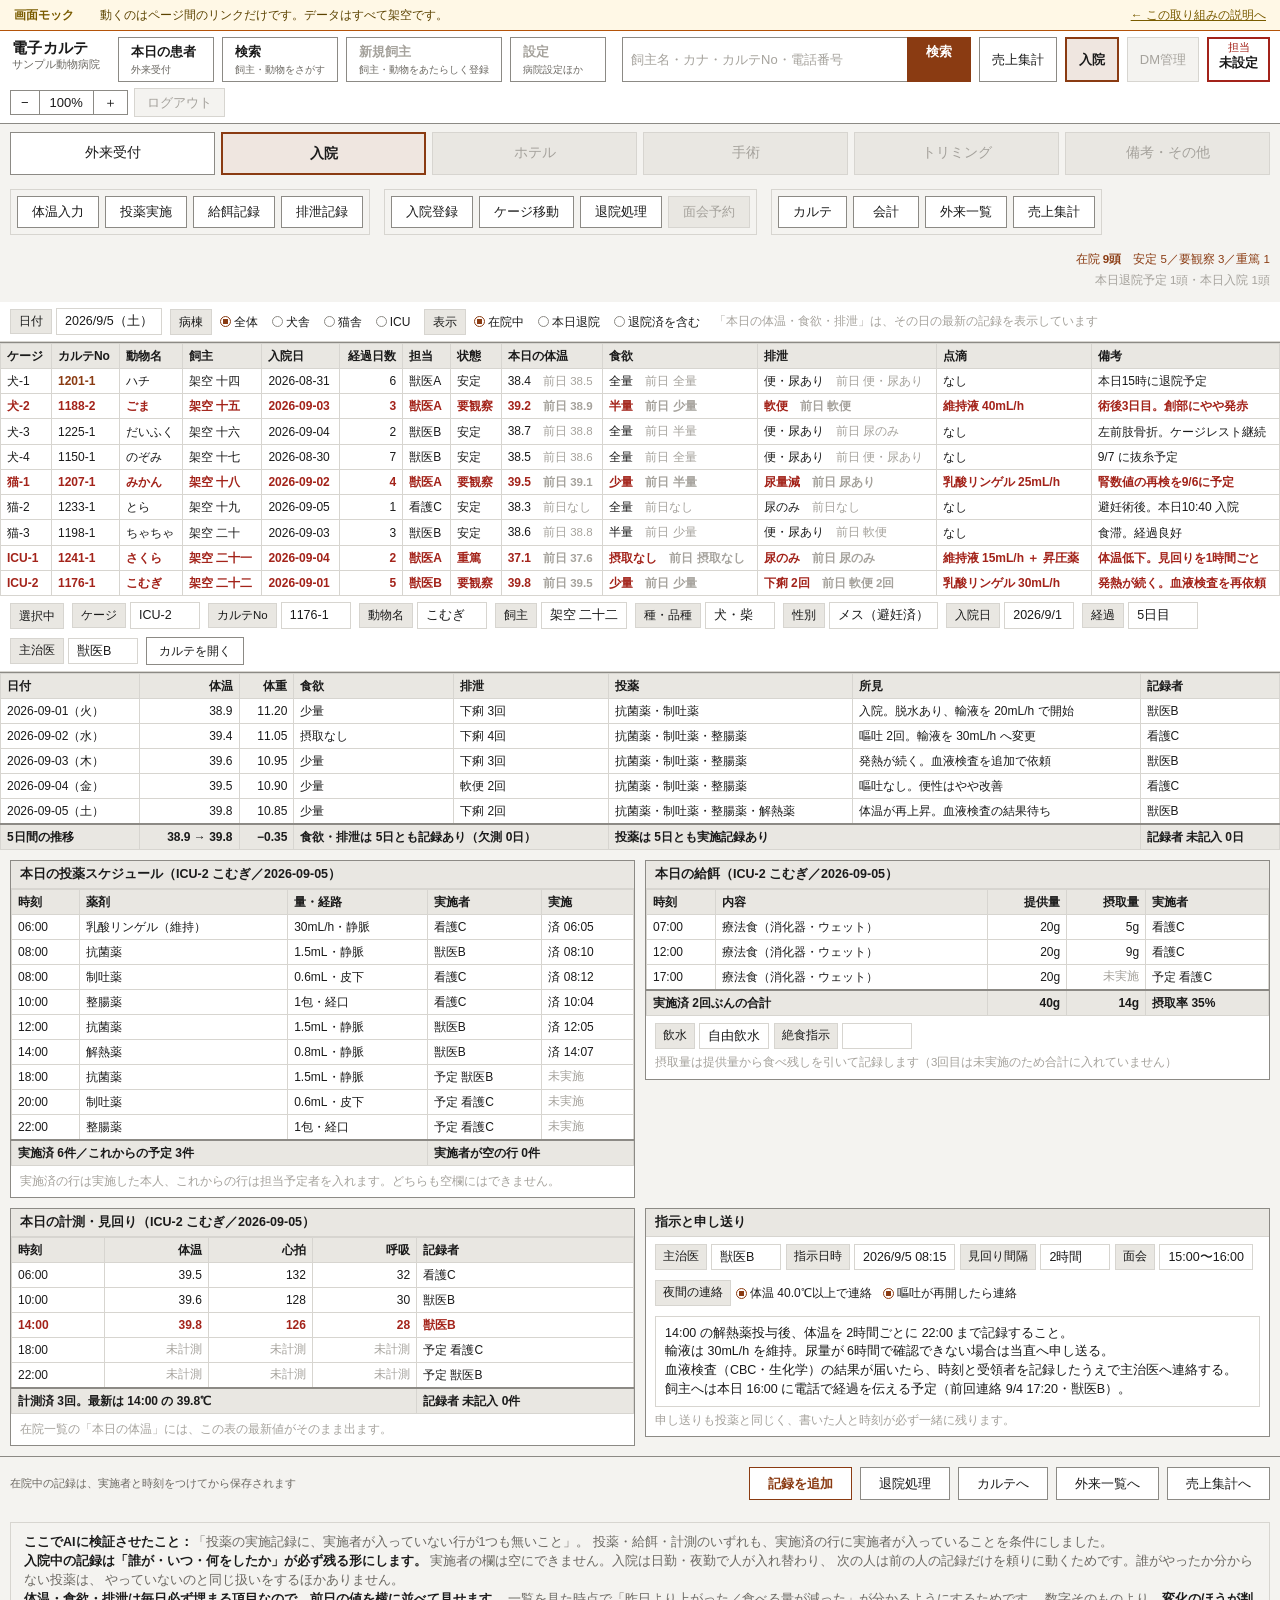
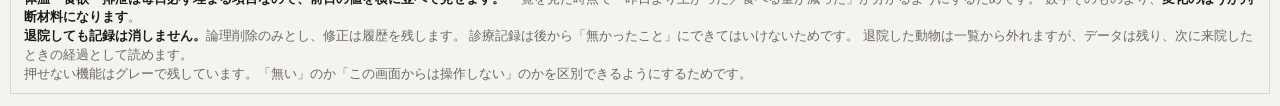
<file: ward.html>
<!DOCTYPE html>
<html lang="ja">
<head>
<meta charset="UTF-8">
<meta name="viewport" content="width=device-width, initial-scale=1">
<title>入院｜電子カルテ 画面モック</title>
<link rel="stylesheet" href="style.css">
</head>
<body>

<div class="mockbar">
  <b>画面モック</b>　動くのはページ間のリンクだけです。データはすべて架空です。
  <a href="index.html">← この取り組みの説明へ</a>
</div>

<div class="shell">
  <div class="shell-top">
    <div class="brand"><div class="name">電子カルテ</div><div class="clinic">サンプル動物病院</div></div>
    <a class="navbtn" href="list.html"><span class="t">本日の患者</span><span class="s">外来受付</span></a>
    <a class="navbtn" href="owner.html"><span class="t">検索</span><span class="s">飼主・動物をさがす</span></a>
    <span class="navbtn" style="color:var(--ink-faint)"><span class="t">新規飼主</span><span class="s">飼主・動物をあたらしく登録</span></span>
    <span class="navbtn" style="color:var(--ink-faint)"><span class="t">設定</span><span class="s">病院設定ほか</span></span>
    <span class="searchbox"><input value="飼主名・カナ・カルテNo・電話番号" readonly><span class="go">検索</span></span>
    <a class="tool" href="sales.html">売上集計</a>
    <span class="tool is-current">入院</span>
    <span class="tool off">DM管理</span>
    <span class="staff">担当<b>未設定</b></span>
  </div>
  <div class="shell-sub">
    <span class="zoom"><span>−</span><span>100%</span><span>＋</span></span>
    <span class="tool off">ログアウト</span>
  </div>
</div>

<div class="bigtabs">
  <a href="list.html">外来受付</a>
  <a href="ward.html" class="is-current">入院</a>
  <a class="off">ホテル</a>
  <a class="off">手術</a>
  <a class="off">トリミング</a>
  <a class="off">備考・その他</a>
</div>

<div class="fnrow">
  <div class="fngroup">
    <button>体温入力</button>
    <button>投薬実施</button>
    <button>給餌記録</button>
    <button>排泄記録</button>
  </div>
  <div class="fngroup">
    <button>入院登録</button>
    <button>ケージ移動</button>
    <button>退院処理</button>
    <span class="off">面会予約</span>
  </div>
  <div class="fngroup">
    <a href="karte.html">カルテ</a>
    <a href="accounting.html">会計</a>
    <a href="list.html">外来一覧</a>
    <a href="sales.html">売上集計</a>
  </div>
  <div class="fnnote">
    在院 <b>9頭</b>　安定 5／要観察 3／重篤 1<br>
    <span style="color:var(--ink-faint)">本日退院予定 1頭・本日入院 1頭</span>
  </div>
</div>

<div class="picker">
  <span class="field"><span class="lb">日付</span><span class="val">2026/9/5（土）</span></span>
  <span class="lb">病棟</span>
  <span class="radio on"><i></i>全体</span>
  <span class="radio"><i></i>犬舎</span>
  <span class="radio"><i></i>猫舎</span>
  <span class="radio"><i></i>ICU</span>
  <span class="lb">表示</span>
  <span class="radio on"><i></i>在院中</span>
  <span class="radio"><i></i>本日退院</span>
  <span class="radio"><i></i>退院済を含む</span>
  <span class="faint">「本日の体温・食欲・排泄」は、その日の最新の記録を表示しています</span>
</div>

<div class="gridwrap">
<table class="grid">
  <thead>
    <tr>
      <th>ケージ</th><th>カルテNo</th><th>動物名</th><th>飼主</th><th>入院日</th><th class="r">経過日数</th>
      <th>担当</th><th>状態</th><th>本日の体温</th><th>食欲</th><th>排泄</th><th>点滴</th><th>備考</th>
    </tr>
  </thead>
  <tbody>
    <tr>
      <td>犬-1</td><td><a href="karte.html">1201-1</a></td><td>ハチ</td><td>架空 十四</td>
      <td>2026-08-31</td><td class="r">6</td><td>獣医A</td><td>安定</td>
      <td>38.4　<span class="faint">前日 38.5</span></td>
      <td>全量　<span class="faint">前日 全量</span></td>
      <td>便・尿あり　<span class="faint">前日 便・尿あり</span></td>
      <td>なし</td><td>本日15時に退院予定</td>
    </tr>
    <tr class="warn">
      <td>犬-2</td><td>1188-2</td><td>ごま</td><td>架空 十五</td>
      <td>2026-09-03</td><td class="r">3</td><td>獣医A</td><td>要観察</td>
      <td>39.2　<span class="faint">前日 38.9</span></td>
      <td>半量　<span class="faint">前日 少量</span></td>
      <td>軟便　<span class="faint">前日 軟便</span></td>
      <td>維持液 40mL/h</td><td>術後3日目。創部にやや発赤</td>
    </tr>
    <tr>
      <td>犬-3</td><td>1225-1</td><td>だいふく</td><td>架空 十六</td>
      <td>2026-09-04</td><td class="r">2</td><td>獣医B</td><td>安定</td>
      <td>38.7　<span class="faint">前日 38.8</span></td>
      <td>全量　<span class="faint">前日 半量</span></td>
      <td>便・尿あり　<span class="faint">前日 尿のみ</span></td>
      <td>なし</td><td>左前肢骨折。ケージレスト継続</td>
    </tr>
    <tr>
      <td>犬-4</td><td>1150-1</td><td>のぞみ</td><td>架空 十七</td>
      <td>2026-08-30</td><td class="r">7</td><td>獣医B</td><td>安定</td>
      <td>38.5　<span class="faint">前日 38.6</span></td>
      <td>全量　<span class="faint">前日 全量</span></td>
      <td>便・尿あり　<span class="faint">前日 便・尿あり</span></td>
      <td>なし</td><td>9/7 に抜糸予定</td>
    </tr>
    <tr class="warn">
      <td>猫-1</td><td>1207-1</td><td>みかん</td><td>架空 十八</td>
      <td>2026-09-02</td><td class="r">4</td><td>獣医A</td><td>要観察</td>
      <td>39.5　<span class="faint">前日 39.1</span></td>
      <td>少量　<span class="faint">前日 半量</span></td>
      <td>尿量減　<span class="faint">前日 尿あり</span></td>
      <td>乳酸リンゲル 25mL/h</td><td>腎数値の再検を9/6に予定</td>
    </tr>
    <tr>
      <td>猫-2</td><td>1233-1</td><td>とら</td><td>架空 十九</td>
      <td>2026-09-05</td><td class="r">1</td><td>看護C</td><td>安定</td>
      <td>38.3　<span class="faint">前日なし</span></td>
      <td>全量　<span class="faint">前日なし</span></td>
      <td>尿のみ　<span class="faint">前日なし</span></td>
      <td>なし</td><td>避妊術後。本日10:40 入院</td>
    </tr>
    <tr>
      <td>猫-3</td><td>1198-1</td><td>ちゃちゃ</td><td>架空 二十</td>
      <td>2026-09-03</td><td class="r">3</td><td>獣医B</td><td>安定</td>
      <td>38.6　<span class="faint">前日 38.8</span></td>
      <td>半量　<span class="faint">前日 少量</span></td>
      <td>便・尿あり　<span class="faint">前日 軟便</span></td>
      <td>なし</td><td>食滞。経過良好</td>
    </tr>
    <tr class="warn">
      <td>ICU-1</td><td>1241-1</td><td>さくら</td><td>架空 二十一</td>
      <td>2026-09-04</td><td class="r">2</td><td>獣医A</td><td>重篤</td>
      <td>37.1　<span class="faint">前日 37.6</span></td>
      <td>摂取なし　<span class="faint">前日 摂取なし</span></td>
      <td>尿のみ　<span class="faint">前日 尿のみ</span></td>
      <td>維持液 15mL/h ＋ 昇圧薬</td><td>体温低下。見回りを1時間ごと</td>
    </tr>
    <tr class="warn">
      <td>ICU-2</td><td>1176-1</td><td>こむぎ</td><td>架空 二十二</td>
      <td>2026-09-01</td><td class="r">5</td><td>獣医B</td><td>要観察</td>
      <td>39.8　<span class="faint">前日 39.5</span></td>
      <td>少量　<span class="faint">前日 少量</span></td>
      <td>下痢 2回　<span class="faint">前日 軟便 2回</span></td>
      <td>乳酸リンゲル 30mL/h</td><td>発熱が続く。血液検査を再依頼</td>
    </tr>
  </tbody>
</table>
</div>

<div class="picker">
  <span class="lb">選択中</span>
  <span class="field"><span class="lb">ケージ</span><span class="val">ICU-2</span></span>
  <span class="field"><span class="lb">カルテNo</span><span class="val">1176-1</span></span>
  <span class="field"><span class="lb">動物名</span><span class="val">こむぎ</span></span>
  <span class="field"><span class="lb">飼主</span><span class="val">架空 二十二</span></span>
  <span class="field"><span class="lb">種・品種</span><span class="val">犬・柴</span></span>
  <span class="field"><span class="lb">性別</span><span class="val">メス（避妊済）</span></span>
  <span class="field"><span class="lb">入院日</span><span class="val">2026/9/1</span></span>
  <span class="field"><span class="lb">経過</span><span class="val">5日目</span></span>
  <span class="field"><span class="lb">主治医</span><span class="val">獣医B</span></span>
  <a class="tool" href="karte.html">カルテを開く</a>
</div>

<div class="gridwrap">
<table class="grid">
  <thead>
    <tr>
      <th>日付</th><th class="r">体温</th><th class="r">体重</th><th>食欲</th><th>排泄</th>
      <th>投薬</th><th>所見</th><th>記録者</th>
    </tr>
  </thead>
  <tbody>
    <tr><td>2026-09-01（火）</td><td class="r">38.9</td><td class="r">11.20</td><td>少量</td><td>下痢 3回</td>
        <td>抗菌薬・制吐薬</td><td>入院。脱水あり、輸液を 20mL/h で開始</td><td>獣医B</td></tr>
    <tr><td>2026-09-02（水）</td><td class="r">39.4</td><td class="r">11.05</td><td>摂取なし</td><td>下痢 4回</td>
        <td>抗菌薬・制吐薬・整腸薬</td><td>嘔吐 2回。輸液を 30mL/h へ変更</td><td>看護C</td></tr>
    <tr><td>2026-09-03（木）</td><td class="r">39.6</td><td class="r">10.95</td><td>少量</td><td>下痢 3回</td>
        <td>抗菌薬・制吐薬・整腸薬</td><td>発熱が続く。血液検査を追加で依頼</td><td>獣医B</td></tr>
    <tr><td>2026-09-04（金）</td><td class="r">39.5</td><td class="r">10.90</td><td>少量</td><td>軟便 2回</td>
        <td>抗菌薬・制吐薬・整腸薬</td><td>嘔吐なし。便性はやや改善</td><td>看護C</td></tr>
    <tr><td>2026-09-05（土）</td><td class="r">39.8</td><td class="r">10.85</td><td>少量</td><td>下痢 2回</td>
        <td>抗菌薬・制吐薬・整腸薬・解熱薬</td><td>体温が再上昇。血液検査の結果待ち</td><td>獣医B</td></tr>
    <tr class="sum">
      <td>5日間の推移</td><td class="r">38.9 → 39.8</td><td class="r">−0.35</td>
      <td colspan="2">食欲・排泄は 5日とも記録あり（欠測 0日）</td>
      <td colspan="2">投薬は 5日とも実施記録あり</td><td>記録者 未記入 0日</td>
    </tr>
  </tbody>
</table>
</div>

<div class="panels">

  <div class="panel">
    <div class="ptitle">本日の投薬スケジュール（ICU-2 こむぎ／2026-09-05）</div>
    <div class="gridwrap">
    <table class="grid">
      <thead>
        <tr><th>時刻</th><th>薬剤</th><th>量・経路</th><th>実施者</th><th>実施</th></tr>
      </thead>
      <tbody>
        <tr><td>06:00</td><td>乳酸リンゲル（維持）</td><td>30mL/h・静脈</td><td>看護C</td><td>済 06:05</td></tr>
        <tr><td>08:00</td><td>抗菌薬</td><td>1.5mL・静脈</td><td>獣医B</td><td>済 08:10</td></tr>
        <tr><td>08:00</td><td>制吐薬</td><td>0.6mL・皮下</td><td>看護C</td><td>済 08:12</td></tr>
        <tr><td>10:00</td><td>整腸薬</td><td>1包・経口</td><td>看護C</td><td>済 10:04</td></tr>
        <tr><td>12:00</td><td>抗菌薬</td><td>1.5mL・静脈</td><td>獣医B</td><td>済 12:05</td></tr>
        <tr><td>14:00</td><td>解熱薬</td><td>0.8mL・静脈</td><td>獣医B</td><td>済 14:07</td></tr>
        <tr><td>18:00</td><td>抗菌薬</td><td>1.5mL・静脈</td><td>予定 獣医B</td><td class="faint">未実施</td></tr>
        <tr><td>20:00</td><td>制吐薬</td><td>0.6mL・皮下</td><td>予定 看護C</td><td class="faint">未実施</td></tr>
        <tr><td>22:00</td><td>整腸薬</td><td>1包・経口</td><td>予定 看護C</td><td class="faint">未実施</td></tr>
        <tr class="sum"><td colspan="3">実施済 6件／これからの予定 3件</td>
            <td colspan="2">実施者が空の行 0件</td></tr>
      </tbody>
    </table>
    </div>
    <div class="pbody">
      <span class="faint">実施済の行は実施した本人、これからの行は担当予定者を入れます。どちらも空欄にはできません。</span>
    </div>
  </div>

  <div class="panel">
    <div class="ptitle">本日の給餌（ICU-2 こむぎ／2026-09-05）</div>
    <div class="gridwrap">
    <table class="grid">
      <thead>
        <tr><th>時刻</th><th>内容</th><th class="r">提供量</th><th class="r">摂取量</th><th>実施者</th></tr>
      </thead>
      <tbody>
        <tr><td>07:00</td><td>療法食（消化器・ウェット）</td><td class="r">20g</td><td class="r">5g</td><td>看護C</td></tr>
        <tr><td>12:00</td><td>療法食（消化器・ウェット）</td><td class="r">20g</td><td class="r">9g</td><td>看護C</td></tr>
        <tr><td>17:00</td><td>療法食（消化器・ウェット）</td><td class="r">20g</td><td class="r faint">未実施</td><td>予定 看護C</td></tr>
        <tr class="sum"><td colspan="2">実施済 2回ぶんの合計</td><td class="r">40g</td><td class="r">14g</td>
            <td>摂取率 35%</td></tr>
      </tbody>
    </table>
    </div>
    <div class="pbody">
      <span class="field"><span class="lb">飲水</span><span class="val">自由飲水</span></span>
      <span class="field"><span class="lb">絶食指示</span><span class="val empty">　</span></span>
      <span class="faint">摂取量は提供量から食べ残しを引いて記録します（3回目は未実施のため合計に入れていません）</span>
    </div>
  </div>

  <div class="panel">
    <div class="ptitle">本日の計測・見回り（ICU-2 こむぎ／2026-09-05）</div>
    <div class="gridwrap">
    <table class="grid">
      <thead>
        <tr><th>時刻</th><th class="r">体温</th><th class="r">心拍</th><th class="r">呼吸</th><th>記録者</th></tr>
      </thead>
      <tbody>
        <tr><td>06:00</td><td class="r">39.5</td><td class="r">132</td><td class="r">32</td><td>看護C</td></tr>
        <tr><td>10:00</td><td class="r">39.6</td><td class="r">128</td><td class="r">30</td><td>獣医B</td></tr>
        <tr class="warn"><td>14:00</td><td class="r">39.8</td><td class="r">126</td><td class="r">28</td><td>獣医B</td></tr>
        <tr><td>18:00</td><td class="r faint">未計測</td><td class="r faint">未計測</td><td class="r faint">未計測</td><td>予定 看護C</td></tr>
        <tr><td>22:00</td><td class="r faint">未計測</td><td class="r faint">未計測</td><td class="r faint">未計測</td><td>予定 獣医B</td></tr>
        <tr class="sum"><td colspan="4">計測済 3回。最新は 14:00 の 39.8℃</td><td>記録者 未記入 0件</td></tr>
      </tbody>
    </table>
    </div>
    <div class="pbody">
      <span class="faint">在院一覧の「本日の体温」には、この表の最新値がそのまま出ます。</span>
    </div>
  </div>

  <div class="panel">
    <div class="ptitle">指示と申し送り</div>
    <div class="pbody">
      <span class="field"><span class="lb">主治医</span><span class="val">獣医B</span></span>
      <span class="field"><span class="lb">指示日時</span><span class="val">2026/9/5 08:15</span></span>
      <span class="field"><span class="lb">見回り間隔</span><span class="val">2時間</span></span>
      <span class="field"><span class="lb">面会</span><span class="val">15:00〜16:00</span></span>
      <span class="kbreak"></span>
      <span class="lb">夜間の連絡</span>
      <span class="radio on"><i></i>体温 40.0℃以上で連絡</span>
      <span class="radio on"><i></i>嘔吐が再開したら連絡</span>
      <span class="kbreak"></span>
      <div class="memo">14:00 の解熱薬投与後、体温を 2時間ごとに 22:00 まで記録すること。
輸液は 30mL/h を維持。尿量が 6時間で確認できない場合は当直へ申し送る。
血液検査（CBC・生化学）の結果が届いたら、時刻と受領者を記録したうえで主治医へ連絡する。
飼主へは本日 16:00 に電話で経過を伝える予定（前回連絡 9/4 17:20・獣医B）。</div>
      <span class="faint">申し送りも投薬と同じく、書いた人と時刻が必ず一緒に残ります。</span>
    </div>
  </div>

</div>

<div class="actions">
  <span class="keys">在院中の記録は、実施者と時刻をつけてから保存されます</span>
  <button class="primary">記録を追加</button>
  <button>退院処理</button>
  <a href="karte.html">カルテへ</a>
  <a href="list.html">外来一覧へ</a>
  <a href="sales.html">売上集計へ</a>
</div>

<div class="note">
  <b>ここでAIに検証させたこと：</b>「投薬の実施記録に、実施者が入っていない行が1つも無いこと」。
  投薬・給餌・計測のいずれも、実施済の行に実施者が入っていることを条件にしました。<br>
  <b>入院中の記録は「誰が・いつ・何をしたか」が必ず残る形にします。</b>
  実施者の欄は空にできません。入院は日勤・夜勤で人が入れ替わり、
  次の人は前の人の記録だけを頼りに動くためです。誰がやったか分からない投薬は、
  やっていないのと同じ扱いをするほかありません。<br>
  <b>体温・食欲・排泄は毎日必ず埋まる項目なので、前日の値を横に並べて見せます。</b>
  一覧を見た時点で「昨日より上がった／食べる量が減った」が分かるようにするためです。
  数字そのものより、<b>変化のほうが判断材料になります</b>。<br>
  <b>退院しても記録は消しません。</b>論理削除のみとし、修正は履歴を残します。
  診療記録は後から「無かったこと」にできてはいけないためです。
  退院した動物は一覧から外れますが、データは残り、次に来院したときの経過として読めます。<br>
  押せない機能はグレーで残しています。「無い」のか「この画面からは操作しない」のかを区別できるようにするためです。
</div>

</body>
</html>
</file>
<file: style.css>
/* 動物病院向け電子カルテ 画面モック — 共通スタイル
 *
 * 設計体系は「紙とインク」。紙カルテや帳票と見比べながら使う画面なので、
 * 角丸・グラデーション・影は使わず、罫線と面の濃淡だけで構造を出す。
 */
:root{
  --paper:#ffffff;
  --surface:#f4f3f0;
  --surface-deep:#e9e7e2;
  --rule:#d7d5d0;
  --rule-strong:#8c8a85;
  --ink:#1a1a1a;
  --ink-weak:#6b6862;
  --ink-faint:#a5a29c;
  --accent:#8a3b12;
  --accent-face:#efe6e0;
  --accent-weak:#c9a894;
  --accent-deep:#7a340f;
  --danger:#a3231a;
  --amount:#1f3a6e;
}
*{box-sizing:border-box}
html,body{margin:0;padding:0}
body{
  background:var(--surface);color:var(--ink);
  font:13px/1.5 "Yu Gothic","Hiragino Kaku Gothic ProN","Meiryo",sans-serif;
}
a{color:var(--accent)}

/* ── モックであることを常に出しておく帯 ───────────────── */
.mockbar{
  background:#fff8e6;border-bottom:1px solid #b45309;color:#5c4300;
  padding:6px 14px;font-size:12px;display:flex;gap:14px;align-items:center;flex-wrap:wrap;
}
.mockbar b{color:#7a5c00}
.mockbar a{margin-left:auto;color:#7a5c00}

/* ── アプリのシェル（全画面で共通のヘッダ）───────────── */
.shell{background:var(--paper);border-bottom:1px solid var(--rule-strong)}
.shell-top{display:flex;align-items:stretch;gap:8px;padding:6px 10px}
.brand{padding:2px 10px 2px 2px;line-height:1.25}
.brand .name{font-size:15px;font-weight:700;letter-spacing:.02em}
.brand .clinic{font-size:10.5px;color:var(--ink-weak)}
.navbtn{
  display:flex;flex-direction:column;justify-content:center;
  border:1px solid var(--rule-strong);background:var(--paper);color:var(--ink);
  padding:4px 12px;text-decoration:none;min-width:96px;
}
.navbtn .t{font-size:13px;font-weight:700}
.navbtn .s{font-size:10px;color:var(--ink-weak)}
.navbtn.is-current{border:2px solid var(--accent);background:var(--accent-face)}
.navbtn:hover{background:var(--surface)}
.searchbox{display:flex;margin-left:8px;flex:1;min-width:180px}
.searchbox input{
  flex:1;border:1px solid var(--rule-strong);border-right:0;padding:4px 8px;
  font:inherit;background:var(--paper);color:var(--ink-faint);
}
.searchbox .go{background:var(--accent);color:#fff;border:1px solid var(--accent);padding:4px 18px;font-weight:700}
.tool{border:1px solid var(--rule-strong);background:var(--paper);padding:4px 12px;font:inherit;
      text-decoration:none;color:var(--ink);display:flex;align-items:center}
.tool.off{color:var(--ink-faint);background:var(--surface);border-color:var(--rule);cursor:not-allowed}
.staff{margin-left:auto;border:2px solid var(--danger);color:var(--danger);
       padding:2px 10px;text-align:center;line-height:1.25;font-size:11px}
.staff b{display:block;font-size:13px;color:var(--ink)}
.shell-sub{display:flex;gap:6px;align-items:center;padding:0 10px 6px}
.zoom{display:flex;border:1px solid var(--rule-strong)}
.zoom span{padding:2px 10px;border-right:1px solid var(--rule-strong);background:var(--paper)}
.zoom span:last-child{border-right:0}

/* ── 患者バー ─────────────────────────────────── */
.patient{background:var(--paper);border-bottom:1px solid var(--rule);
         padding:8px 12px;display:flex;align-items:baseline;gap:10px;flex-wrap:wrap}
.patient .no{border:1px solid var(--ink);padding:1px 8px;font-weight:700;font-size:13px}
.patient .nm{font-size:20px;font-weight:700}
.patient .nm small{font-size:12px;font-weight:400}
.patient .meta{color:var(--ink-weak);font-size:12px}
.patient .right{margin-left:auto;font-size:12px}

/* ── タブ ─────────────────────────────────────── */
.tabs{display:flex;align-items:stretch;background:var(--paper);
      border-bottom:1px solid var(--rule-strong);padding:0 10px}
.tabs a{padding:7px 16px 5px;text-decoration:none;color:var(--ink-weak);line-height:1.25;
        border-bottom:3px solid transparent}
.tabs a .s{display:block;font-size:10px}
.tabs a.is-current{color:var(--ink);font-weight:700;border-bottom-color:var(--accent)}
.tabs .right{margin-left:auto;display:flex;gap:6px;align-items:center;padding:4px 0}
.tabs .right .btn{border:1px solid var(--accent);background:var(--accent);color:#fff;
                  padding:3px 12px;text-decoration:none;font-size:12px;font-weight:700}
.tabs .right .btn.ghost{background:var(--paper);color:var(--accent)}

/* 大区分タブ（外来受付・入院・ホテル…）*/
.bigtabs{display:grid;grid-template-columns:repeat(6,1fr);gap:6px;padding:8px 10px;background:var(--surface)}
.bigtabs a{border:1px solid var(--rule-strong);background:var(--paper);text-align:center;
           padding:9px 0;text-decoration:none;color:var(--ink);font-size:14px}
.bigtabs a.is-current{border:2px solid var(--accent);background:var(--accent-face);font-weight:700}
.bigtabs a.off{color:var(--ink-faint);background:var(--surface-deep);border-color:var(--rule);cursor:not-allowed}

/* 機能ボタンの3つの枠 */
.fnrow{display:flex;gap:14px;padding:6px 10px 10px;background:var(--surface);flex-wrap:wrap}
.fngroup{display:flex;gap:6px;border:1px solid var(--rule);padding:6px}
.fngroup button,.fngroup a,.fngroup span{border:1px solid var(--rule-strong);background:var(--paper);
  padding:5px 14px;font:inherit;color:var(--ink);text-decoration:none;min-width:66px;text-align:center}
.fngroup .off{color:var(--ink-faint);background:var(--surface-deep);border-color:var(--rule);cursor:not-allowed}
.fnnote{margin-left:auto;text-align:right;font-size:11.5px;color:var(--accent);line-height:1.9}

/* ── 一覧の表（当日の患者を1画面で見渡せる密度にする）─────── */
.gridwrap{background:var(--paper);overflow-x:auto;border-top:1px solid var(--rule-strong)}
table.grid{border-collapse:collapse;width:100%;font-size:12px;white-space:nowrap}
table.grid th,table.grid td{border:1px solid var(--rule);padding:3px 6px;text-align:left}
table.grid thead th{background:var(--surface-deep);font-weight:700;position:sticky;top:0}
table.grid tbody tr:hover{background:var(--accent-face)}
table.grid td.c{text-align:center}
table.grid td.r{text-align:right;font-variant-numeric:tabular-nums}
table.grid tr.done td{color:var(--ink-faint);background:var(--surface)}
table.grid a{text-decoration:none;font-weight:700}

/* ── カルテのフォーム（紙カルテの写し）───────────────── */
.karte{background:var(--paper);border:1px solid var(--rule-strong);margin:10px}
.krow{display:flex;border-bottom:1px solid var(--rule)}
.krow:last-child{border-bottom:0}
.klabel{flex:0 0 30px;background:var(--surface-deep);border-right:1px solid var(--rule);
        display:flex;align-items:center;justify-content:center;font-size:12px;font-weight:700;
        writing-mode:vertical-rl;letter-spacing:.3em;padding:8px 0}
.kbody{flex:1;padding:5px 6px;display:flex;flex-wrap:wrap;gap:5px;align-items:center}
.field{display:flex;align-items:center;gap:4px}
.field .lb{background:var(--surface-deep);border:1px solid var(--rule);padding:3px 7px;font-size:11.5px}
.field .val{border:1px solid var(--rule);background:var(--paper);padding:3px 8px;min-width:70px;font-size:12.5px}
.field .val.wide{min-width:260px}
.field .val.grow{flex:1;min-width:180px}
.field .val.empty{color:var(--ink-faint)}
.radio{display:inline-flex;align-items:center;gap:3px;font-size:12px;margin-right:6px}
.radio i{width:11px;height:11px;border:1px solid var(--rule-strong);border-radius:50%;display:inline-block}
.radio.on i{border-color:var(--accent);background:radial-gradient(var(--accent) 45%,#fff 46%)}
.memo{border:1px solid var(--rule);background:var(--paper);padding:7px 9px;
      min-height:64px;width:100%;font-size:12.5px;white-space:pre-wrap}
.memo.tall{min-height:110px}

/* 診察履歴のカード */
.history{display:flex;gap:6px;padding:8px 10px;background:var(--paper);
         border-bottom:1px solid var(--rule);align-items:stretch;flex-wrap:wrap}
.history .lb{background:var(--surface-deep);border:1px solid var(--rule);padding:4px 8px;font-size:11.5px;
             display:flex;align-items:center}
.hcard{border:1px solid var(--rule-strong);background:var(--paper);padding:5px 10px;font-size:11.5px;min-width:110px}
.hcard.is-current{border:2px solid var(--accent);background:var(--accent-face)}
.hcard .d{font-weight:700;font-size:12.5px}
.hcard .tag{display:inline-block;border:1px solid var(--accent);color:var(--accent);
            padding:0 5px;font-size:10px;margin-top:2px}

/* 科の選択行 */
.picker{display:flex;gap:8px;align-items:center;padding:6px 10px;background:var(--paper);
        border-bottom:1px solid var(--rule);flex-wrap:wrap;font-size:12px}
.picker .lb{background:var(--surface-deep);border:1px solid var(--rule);padding:3px 8px}

/* 表裏の切替 */
.sheettab{display:flex;gap:18px;padding:6px 12px 0;background:var(--paper);font-size:12.5px}
.sheettab span{padding-bottom:4px;color:var(--ink-weak)}
.sheettab span.is-current{color:var(--ink);font-weight:700;border-bottom:3px solid var(--accent)}

/* ── 画面下の操作列 ───────────────────────────── */
.actions{display:flex;gap:8px;align-items:center;padding:10px;background:var(--surface);
         border-top:1px solid var(--rule-strong);flex-wrap:wrap}
.actions .keys{font-size:11px;color:var(--ink-weak);margin-right:auto}
.actions a,.actions button{border:1px solid var(--rule-strong);background:var(--paper);
  padding:6px 18px;font:inherit;text-decoration:none;color:var(--ink);min-width:88px;text-align:center}
.actions .off{color:var(--ink-faint);background:var(--surface-deep);border-color:var(--rule);cursor:not-allowed}
.actions .primary{border-color:var(--accent);color:var(--accent);font-weight:700}

/* ── 説明ページ ─────────────────────────────── */
.wrap{max-width:1000px;margin:0 auto;padding:22px 20px 64px;font-size:14.5px;line-height:1.8}
.wrap h1{font-size:24px;margin:0 0 6px}
.wrap .sub{color:var(--ink-weak);margin:0 0 18px;font-size:14px}
.wrap h2{font-size:17px;margin:32px 0 10px;padding-bottom:7px;border-bottom:2px solid var(--rule)}
.wrap h3{font-size:15px;margin:20px 0 7px;color:var(--accent)}
.banner{background:#fff8e6;border:1px solid #b45309;padding:12px 16px;margin-bottom:20px;font-size:13.5px}
.banner b{color:#7a5c00}
.lead{background:var(--accent-face);border-left:4px solid var(--accent);padding:13px 17px;margin-bottom:22px}
.lead p{margin:0 0 7px} .lead p:last-child{margin:0}
.card{border:1px solid var(--rule);background:var(--paper);padding:13px 17px}
.card h3{margin-top:0}
.grid2{display:grid;grid-template-columns:1fr 1fr;gap:14px}
@media(max-width:760px){.grid2{grid-template-columns:1fr}}
.finding{border:1px solid var(--rule);border-left:4px solid var(--danger);background:var(--paper);
         padding:13px 17px;margin:14px 0}
.finding h3{margin-top:0;color:var(--danger)}
.finding dl{margin:0;display:grid;grid-template-columns:7em 1fr;gap:4px 12px;font-size:13.5px}
.finding dt{color:var(--ink-weak);font-weight:700}
.finding dd{margin:0}
.wrap table{border-collapse:collapse;width:100%;font-size:13px;margin-bottom:10px}
.wrap table th,.wrap table td{border:1px solid var(--rule);padding:6px 9px;text-align:left}
.wrap table th{background:var(--surface-deep)}
.btnrow{display:flex;gap:10px;flex-wrap:wrap;margin:14px 0}
.btnrow a{border:1px solid var(--accent);background:var(--accent);color:#fff;
          padding:8px 18px;text-decoration:none;font-weight:700;font-size:14px}
.btnrow a.ghost{background:var(--paper);color:var(--accent)}
.note{background:var(--surface);border:1px solid var(--rule);padding:10px 13px;
      margin:12px 10px;font-size:12.5px;color:var(--ink-weak)}
.note b{color:var(--ink)}
footer{margin-top:40px;padding-top:14px;border-top:1px solid var(--rule);color:var(--ink-weak);font-size:12.5px}
code{background:var(--surface);border:1px solid var(--rule);padding:0 4px;font-size:12px}

/* ── karte / accounting / owner で追加したもの ───────────
 * 角丸・グラデーション・影を使わない方針に合わせている。
 */

/* タブ内の押せない項目（.tabs a のグレー版。span でも同じ形になるようにする）*/
.tabs .off{padding:7px 16px 5px;color:var(--ink-faint);line-height:1.25;
           border-bottom:3px solid transparent;cursor:not-allowed}
.tabs .off .s{display:block;font-size:10px}

/* .kbody / .pbody の途中で行を改める（紙カルテの段組みを保つため）*/
.kbreak{flex:0 0 100%;height:0}

/* .field に入らない見出しラベル（種類・性別・体格・転帰・区分など）*/
.kbody > .lb,.pbody > .lb{background:var(--surface-deep);border:1px solid var(--rule);
                          padding:3px 7px;font-size:11.5px}

/* 補足の小さい灰文字 */
.faint{color:var(--ink-faint);font-size:11.5px}

/* 異常・未算入の明示（会計の単価未設定行など）*/
.warn{color:var(--danger);font-weight:700}

/* 金額列と合計行 */
table.grid th.r{text-align:right}
table.grid td.amt{text-align:right;font-variant-numeric:tabular-nums;
                  color:var(--amount);font-weight:700}
table.grid tr.sum td{background:var(--surface-deep);font-weight:700;
                     border-top:2px solid var(--rule-strong)}

/* 顧客画面の4分割 */
.panels{display:grid;grid-template-columns:1fr 1fr;gap:10px;padding:10px;align-items:start}
@media(max-width:900px){.panels{grid-template-columns:1fr}}
.panel{border:1px solid var(--rule-strong);background:var(--paper);min-width:0}
.ptitle{background:var(--surface-deep);border-bottom:1px solid var(--rule);
        padding:4px 9px;font-size:12.5px;font-weight:700}
.pbody{padding:7px 9px;display:flex;flex-wrap:wrap;gap:5px;align-items:center}
.panel .gridwrap{border-top:0}

/* シェル右側の機能ボタンの現在地（.navbtn.is-current と同じ見せ方）*/
.tool.is-current{border:2px solid var(--accent);background:var(--accent-face);font-weight:700}

/* 予約の種類（時間割のセル内と凡例で使う小さな枠）*/
.kind{display:inline-block;border:1px solid var(--rule-strong);background:var(--surface-deep);
      padding:0 4px;margin-right:4px;font-size:10.5px;font-weight:700}
.kind.acc{border-color:var(--accent);background:var(--accent-face);color:var(--accent)}

/* 時間割：複数の目盛りにまたがる時間の帯（開始時刻を上端にそろえる）*/
table.grid td.band{vertical-align:top}
</file>
